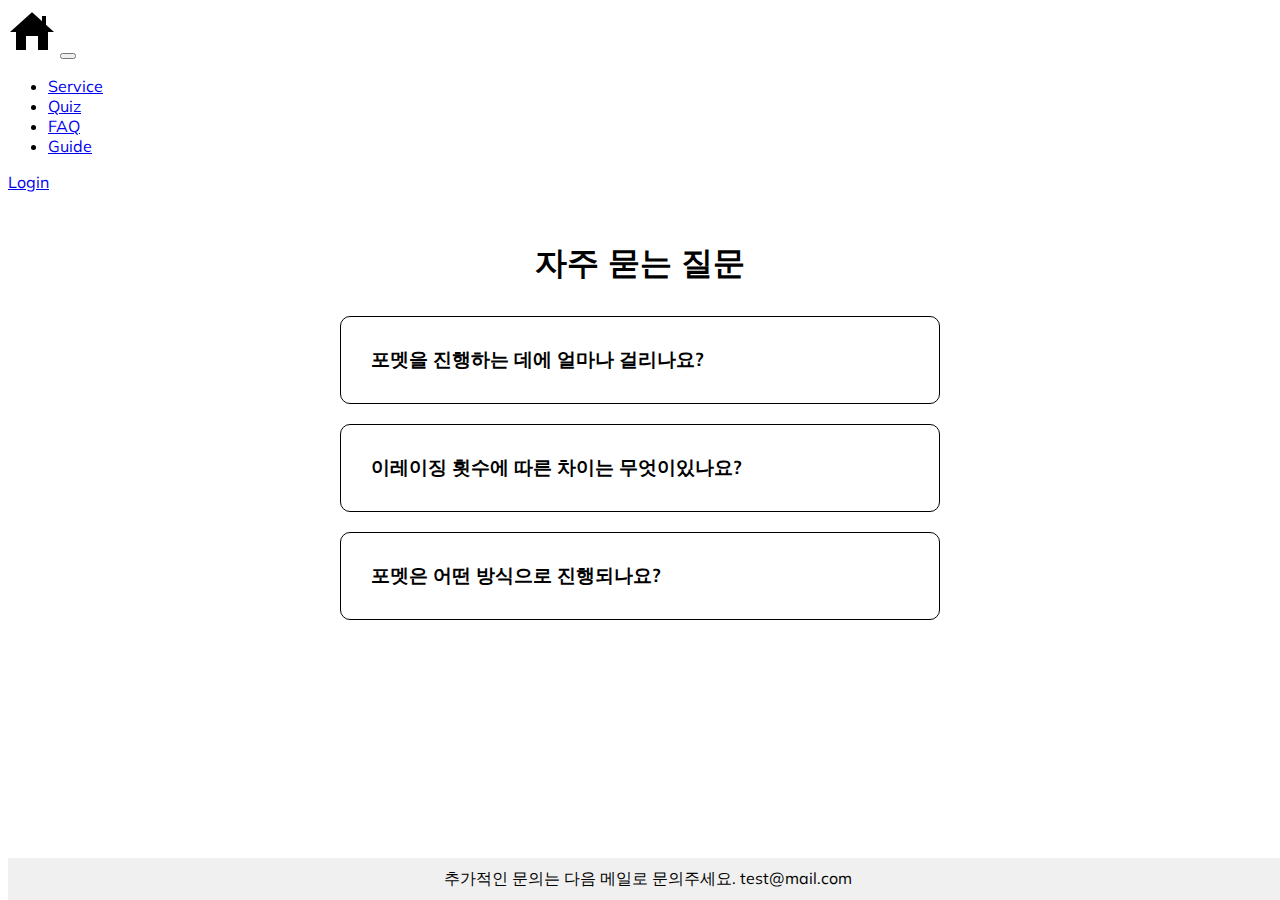
<file: FAQ/index.html>
<!DOCTYPE html>
<html lang="en">
  <head>
    <meta charset="UTF-8" />
    <meta http-equiv="X-UA-Compatible" content="IE=edge" />
    <meta name="viewport" content="width=device-width, initial-scale=1.0" />
    <title>FAQ</title>
    <!--부트스트랩 cdn-->
    <link
      href="https://cdn.jsdelivr.net/npm/bootstrap@5.2.3/dist/css/bootstrap.min.css"
      rel="stylesheet"
      integrity="sha384-rbsA2VBKQhggwzxH7pPCaAqO46MgnOM80zW1RWuH61DGLwZJEdK2Kadq2F9CUG65"
      crossorigin="anonymous"
    />
    <link
      rel="stylesheet"
      href="https://cdnjs.cloudflare.com/ajax/libs/font-awesome/5.14.0/css/all.min.css"
      integrity="sha512-1PKOgIY59xJ8Co8+NE6FZ+LOAZKjy+KY8iq0G4B3CyeY6wYHN3yt9PW0XpSriVlkMXe40PTKnXrLnZ9+fkDaog=="
      crossorigin="anonymous"
    />

    <link rel="stylesheet" href="style.css" />
  </head>

  <body>
    <nav
      class="navbar navbar-expand navbar-dark bg-dark"
      aria-label="Second navbar example"
    >
      <div class="container-fluid">
        <a class="navbar-brand" href="/index.html">
          <img src="\image/homebic.png"
        /></a>
        <button
          class="navbar-toggler"
          type="button"
          data-bs-toggle="collapse"
          data-bs-target="#navbarsExample02"
          aria-controls="navbarsExample02"
          aria-expanded="false"
          aria-label="Toggle navigation"
        >
          <span class="navbar-toggler-icon"></span>
        </button>

        <div class="collapse navbar-collapse" id="navbarsExample02">
          <ul class="navbar-nav me-auto">
            <li class="nav-item">
              <a class="nav-link active" aria-current="page" href="/degauss.html"
                >Service</a
              >
            </li>
            <li class="nav-item">
              <a class="nav-link active" aria-current="page" href="/quiz.html"
                >Quiz</a
              >
            </li>
            <li class="nav-item">
              <a
                class="nav-link active"
                aria-current="page"
                href="FAQ/index.html"
                >FAQ</a
              >
            </li>
            <li class="nav-item">
              <a class="nav-link active" aria-current="page" href="/guide.html"
                >Guide</a
              >
            </li>
          </ul>
          <a class="btn btn-primary" href="/log.html" role="button">Login</a>
        </div>
      </div>
    </nav>
    <h1>자주 묻는 질문</h1>
    <div class="faq-container">
      <div class="faq">
        <h3 class="faq-title">포멧을 진행하는 데에 얼마나 걸리나요?</h3>

        <p class="faq-text">일주일 내로 완료가됩니다.</p>

        <button class="faq-toggle">
          <i class="fas fa-chevron-down"></i>
          <i class="fas fa-times"></i>
        </button>
      </div>
      <div class="faq">
        <h3 class="faq-title">이레이징 횟수에 따른 차이는 무엇이있나요?</h3>

        <p class="faq-text">
          가장 간단한 한 번만 하는 경우에는 기존 데이터를 복구하기 어렵지만
          전문적인 데이터 복구 노력으로 복구될 수도 있습니다. 더 강력한 삭제
          방법으로는 여러 번 작업을 반복하는 것이 있습니다. 여러번 작업하는
          경우, 이전 데이터를 완전히 덮어쓰므로 거의 또는 완전히 복구할 수 없게
          됩니다.
        </p>

        <button class="faq-toggle">
          <i class="fas fa-chevron-down"></i>
          <i class="fas fa-times"></i>
        </button>
      </div>
      <div class="faq">
        <h3 class="faq-title">포멧은 어떤 방식으로 진행되나요?</h3>

        <p class="faq-text">
          이레이저 프로그램을 사용하여 덮어쓰는 방식으로 진행됩니다.
        </p>

        <button class="faq-toggle">
          <i class="fas fa-chevron-down"></i>
          <i class="fas fa-times"></i>
        </button>
      </div>
      <footer id="myFooter"></footer>
      <script src="script.js"></script>
    </div>
    <script src="script.js"></script>
    
    </div>
  </body>
</html>
</file>
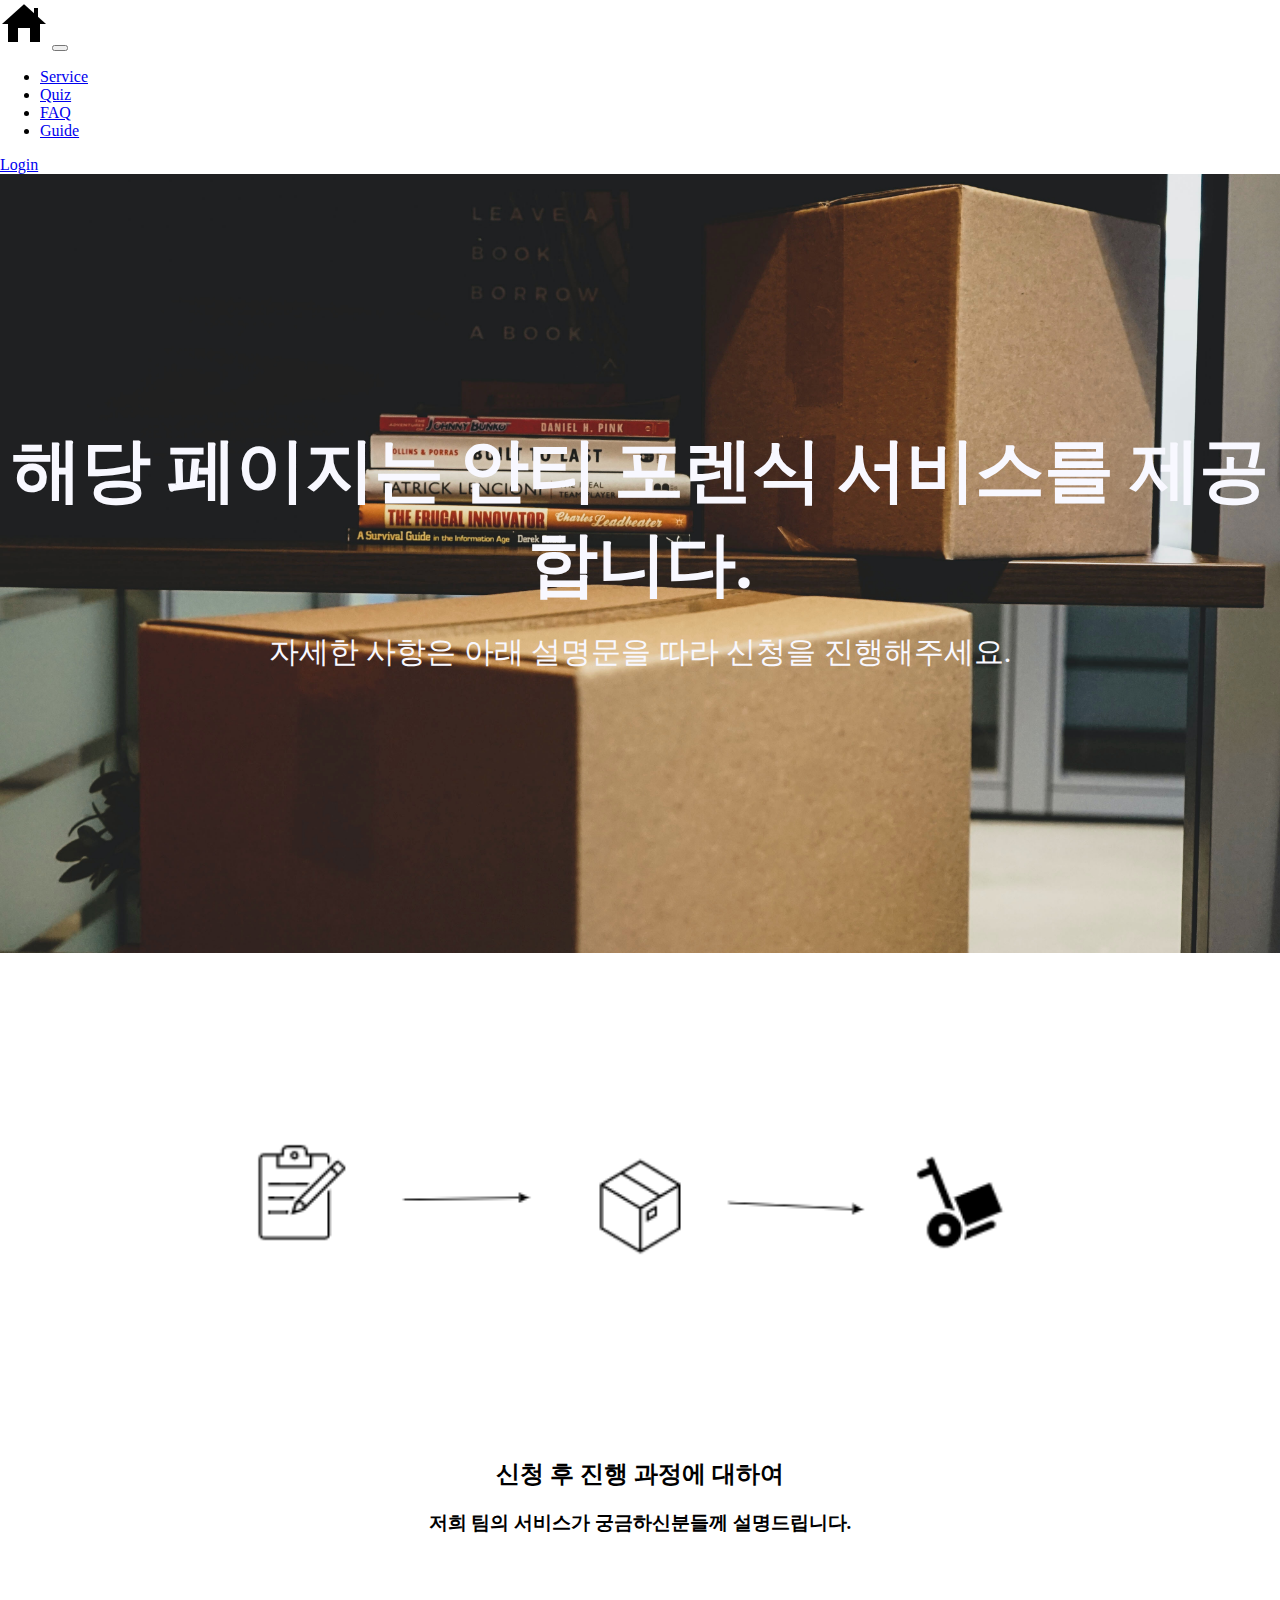
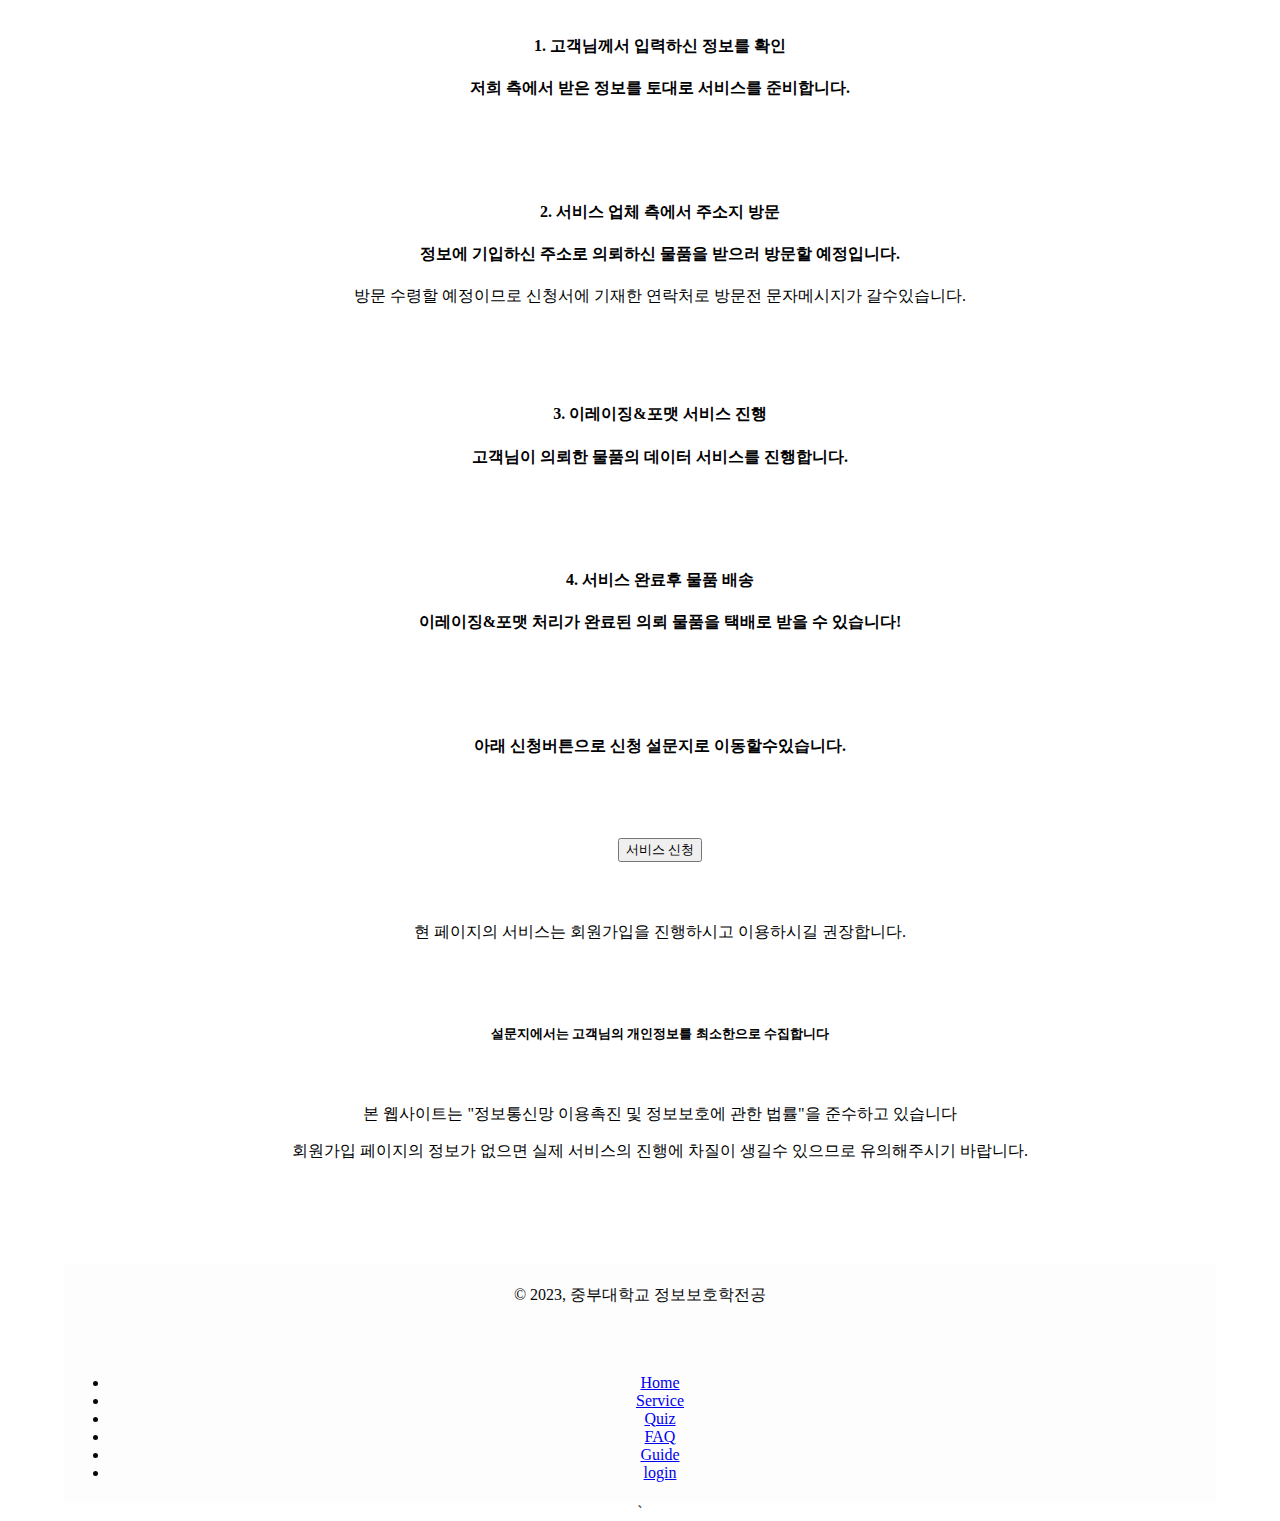
<file: degauss.html>
<!DOCTYPE html>
<html lang="en">
  <head>
    <meta charset="UTF-8" />
    <meta http-equiv="X-UA-Compatible" content="IE=edge" />
    <meta name="viewport" content="width=device-width, initial-scale=1.0" />
    <title>Degauss/erase</title>
    <!--부트스트랩 cdn-->
    <link href="https://cdn.jsdelivr.net/npm/bootstrap@5.2.3/dist/css/bootstrap.min.css" rel="stylesheet" integrity="sha384-rbsA2VBKQhggwzxH7pPCaAqO46MgnOM80zW1RWuH61DGLwZJEdK2Kadq2F9CUG65" crossorigin="anonymous">
    <!--css 스타일 추가-->
    <link rel="stylesheet" href="css/style.css">

  </head>

  <body>

    <main>
      <nav class="navbar navbar-expand navbar-dark bg-dark" aria-label="Second navbar example">
          <div class="container-fluid">
            <a class="navbar-brand" href="main.html">
              <img src="image/homebic.png"></a>
            <button class="navbar-toggler" type="button" data-bs-toggle="collapse" data-bs-target="#navbarsExample02" aria-controls="navbarsExample02" aria-expanded="false" aria-label="Toggle navigation">
              <span class="navbar-toggler-icon"></span>
            </button>
      
            <div class="collapse navbar-collapse" id="navbarsExample02">
              <ul class="navbar-nav me-auto">
  
                <li class="nav-item">
                  <a class="nav-link active" aria-current="page" href="degauss.html">Service</a>
                </li>
                <li class="nav-item">
                  <a class="nav-link active" aria-current="page" href="quiz.html">Quiz</a>
                </li>
                <li class="nav-item">
                  <a class="nav-link active" aria-current="page" href="FAQ/index.html">FAQ</a>
                </li>
                <li class="nav-item">
                  <a class="nav-link active" aria-current="page" href="guide.html">Guide</a>
                </li>
              </ul>
              <a class="btn btn-primary" href="log.html" role="button">Login</a>
            </div>
          </div>
        </nav>  
    
        <div id="container">
          <div id="indx_top">
            <strong>해당 페이지는 안티 포렌식 서비스를 제공합니다.</strong>
            <p>자세한 사항은 아래 설명문을 따라 신청을 진행해주세요.</p>
        </div>

        <div style="padding:30px;"></div>

    <body class="text-center">

    <div class="main">
      <div class="box">
        <img src="image/note.png" class="img-thumbnail" alt="...">
      </div>

      <div style="padding:30px;"></div>

      <section class="page-section" id="about">
        <div class="container">
            <div class="text-center">
                <h2 class="section-heading text-uppercase">신청 후 진행 과정에 대하여</h2>
                <h3 class="section-subheading text-muted">저희 팀의 서비스가 궁금하신분들께 설명드립니다.</h3>
            </div>

            <ul class="timeline">
                
                  <div style="padding:30px;"></div>
                    
                    <div class="timeline-panel">
                        <div class="timeline-heading">
                            <h4>1. 고객님께서 입력하신 정보를 확인 </h4>
                            <h4 class="subheading">저희 측에서 받은 정보를 토대로 서비스를 준비합니다.</h4>
                        </div>
                        
                        <div style="padding:30px;"></div>
                    
                    <div class="timeline-panel">
                        <div class="timeline-heading">
                            <h4>2. 서비스 업체 측에서 주소지 방문 </h4>
                            <h4 class="subheading">정보에 기입하신 주소로 의뢰하신 물품을 받으러 방문할 예정입니다. </h4>
                        </div>
                        <div class="timeline-body"><p class="text-muted">방문 수령할 예정이므로 신청서에 기재한 연락처로 방문전 문자메시지가 갈수있습니다.</p></div>
                    </div>
                
                    <div style="padding:30px;"></div>
                    
                    <div class="timeline-panel">
                        <div class="timeline-heading">
                            <h4>3. 이레이징&포맷 서비스 진행 </h4>
                            <h4 class="subheading">고객님이 의뢰한 물품의 데이터 서비스를 진행합니다.</h4>
                        </div>
                    </div>
                
                    <div style="padding:30px;"></div>
                    
                    <div class="timeline-panel">
                        <div class="timeline-heading">
                            <h4>4. 서비스 완료후 물품 배송 </h4>
                            <h4 class="subheading">이레이징&포맷 처리가 완료된 의뢰 물품을 택배로 받을 수 있습니다!</h4>
                        </div>
                    </div>
                
                    <div style="padding:30px;"></div>
                        
                        <h4>아래 신청버튼으로 신청 설문지로 이동할수있습니다.</h4>
                        <div style="padding:30px;"></div>

                          <button type="button" class="btn btn-success" onclick="window.location.href='https:/forms.gle/SCtnYWJBwH1NVrpz9'">서비스 신청</button>
                        
                    </div>

    <div style="padding:30px;"></div>

    <div class="card text-center" style="width: 100%">
      <div class="card-header">현 페이지의 서비스는 회원가입을 진행하시고 이용하시길 권장합니다.</div>
      <div style="padding:30px;"></div>
      <div class="card-body">
        <h5 class="card-title">설문지에서는 고객님의 개인정보를 최소한으로 수집합니다</h5>
        <div style="padding:11px;"></div>
        <p class="card-text">본 웹사이트는 "정보통신망 이용촉진 및 정보보호에 관한 법률"을 준수하고 있습니다</p>
        <p class="card-text">회원가입 페이지의 정보가 없으면 실제 서비스의 진행에 차질이 생길수 있으므로 유의해주시기 바랍니다.</p>
      </div>

    <div style="padding:30px;"> 

      </ul>
    </div>
  </section>

    <div class="container">
      <footer class="d-flex flex-wrap justify-content-between align-items-center py-3 my-4 border-top">
        <p class="col-md-4 mb-0 text-muted">&copy; 2023, 중부대학교 정보보호학전공</p>
    
        <a href="/" class="col-md-4 d-flex align-items-center justify-content-center mb-3 mb-md-0 me-md-auto link-dark text-decoration-none">
          <svg class="bi me-2" width="40" height="32"><use xlink:href="#bootstrap"/></svg>
        </a>
    
        <ul class="nav col-md-4 justify-content-end">
          <li class="nav-item"><a href="main.html" class="nav-link px-2 text-muted">Home</a></li>
            <li class="nav-item"><a href="degauss.html" class="nav-link px-2 text-muted">Service</a></li>
            <li class="nav-item"><a href="quiz.html" class="nav-link px-2 text-muted">Quiz</a></li>
            <li class="nav-item"><a href="test2.html" class="nav-link px-2 text-muted">FAQ</a></li>
            <li class="nav-item"><a href="test3.html" class="nav-link px-2 text-muted">Guide</a></li>
            <li class="nav-item"><a href="log.html" class="nav-link px-2 text-muted">login</a></li>
        </ul>
      </footer>
    </div>

  </body>
</html>`
</file>
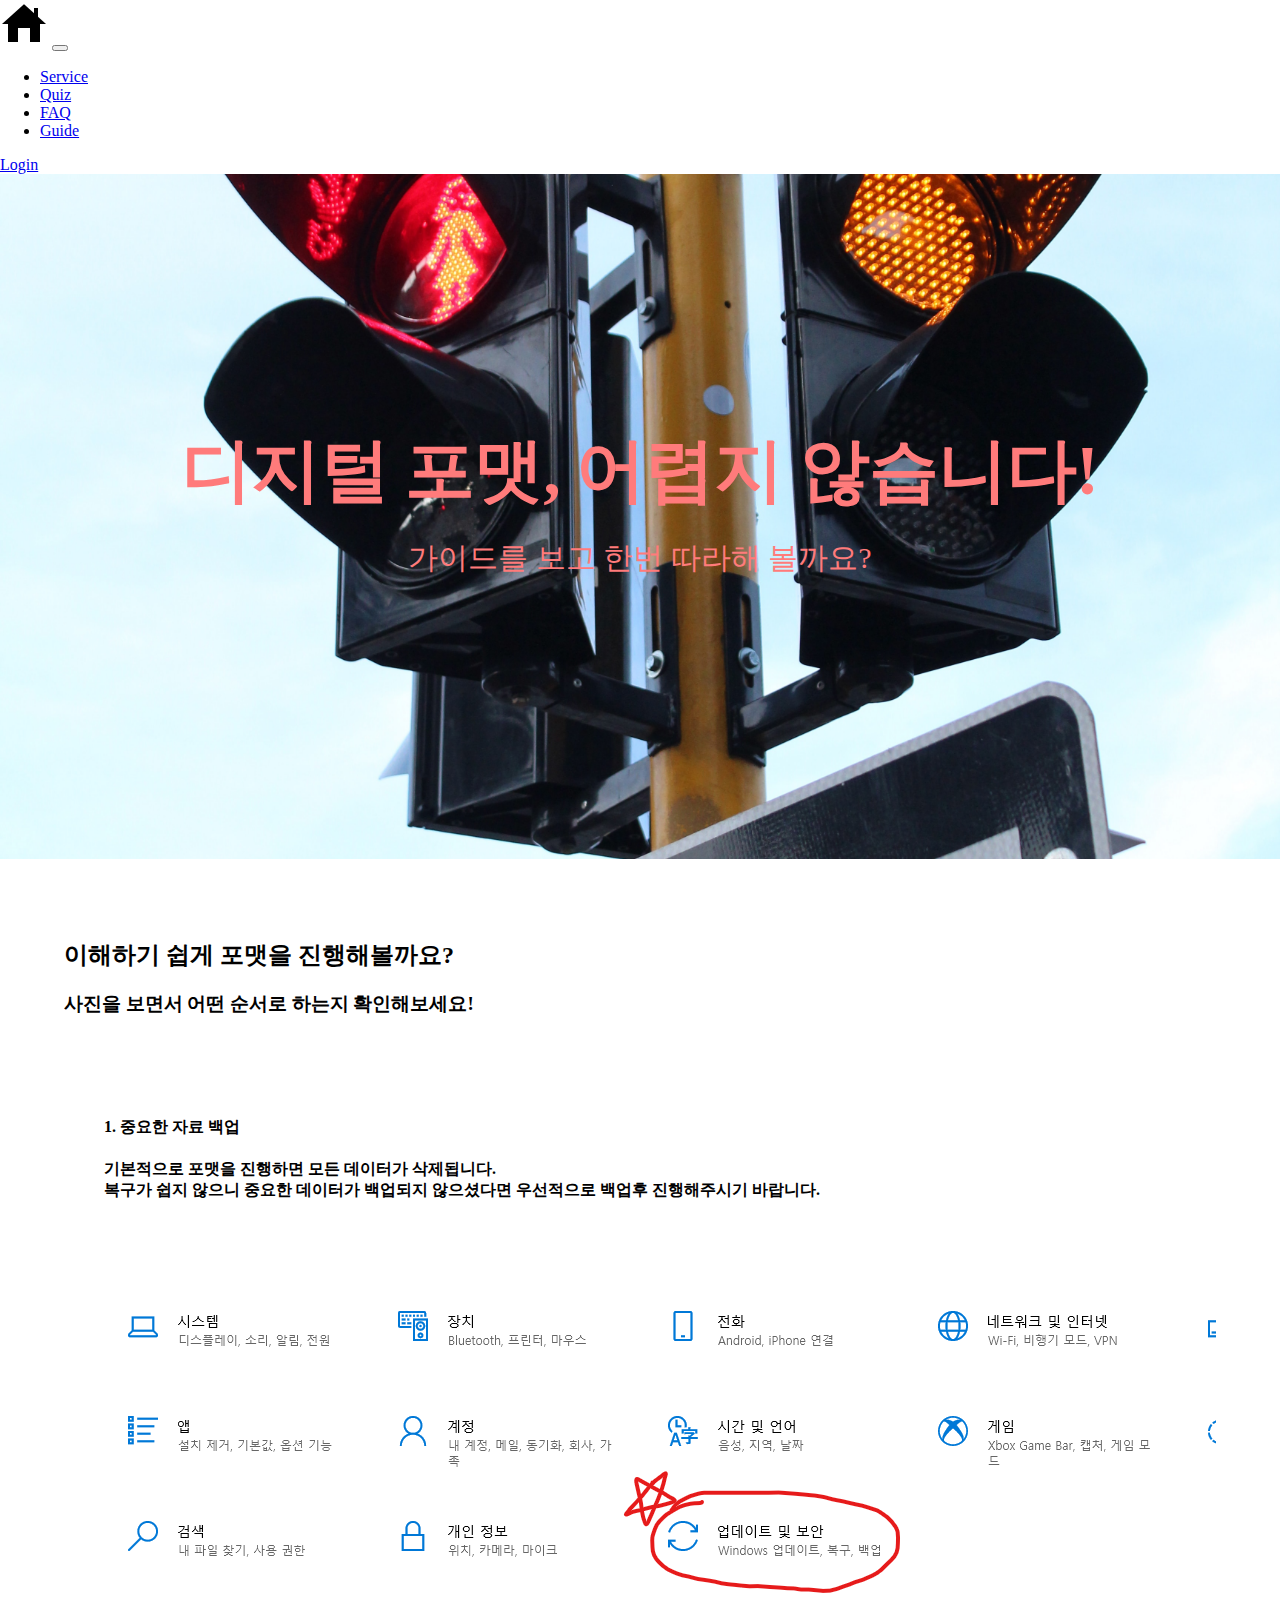
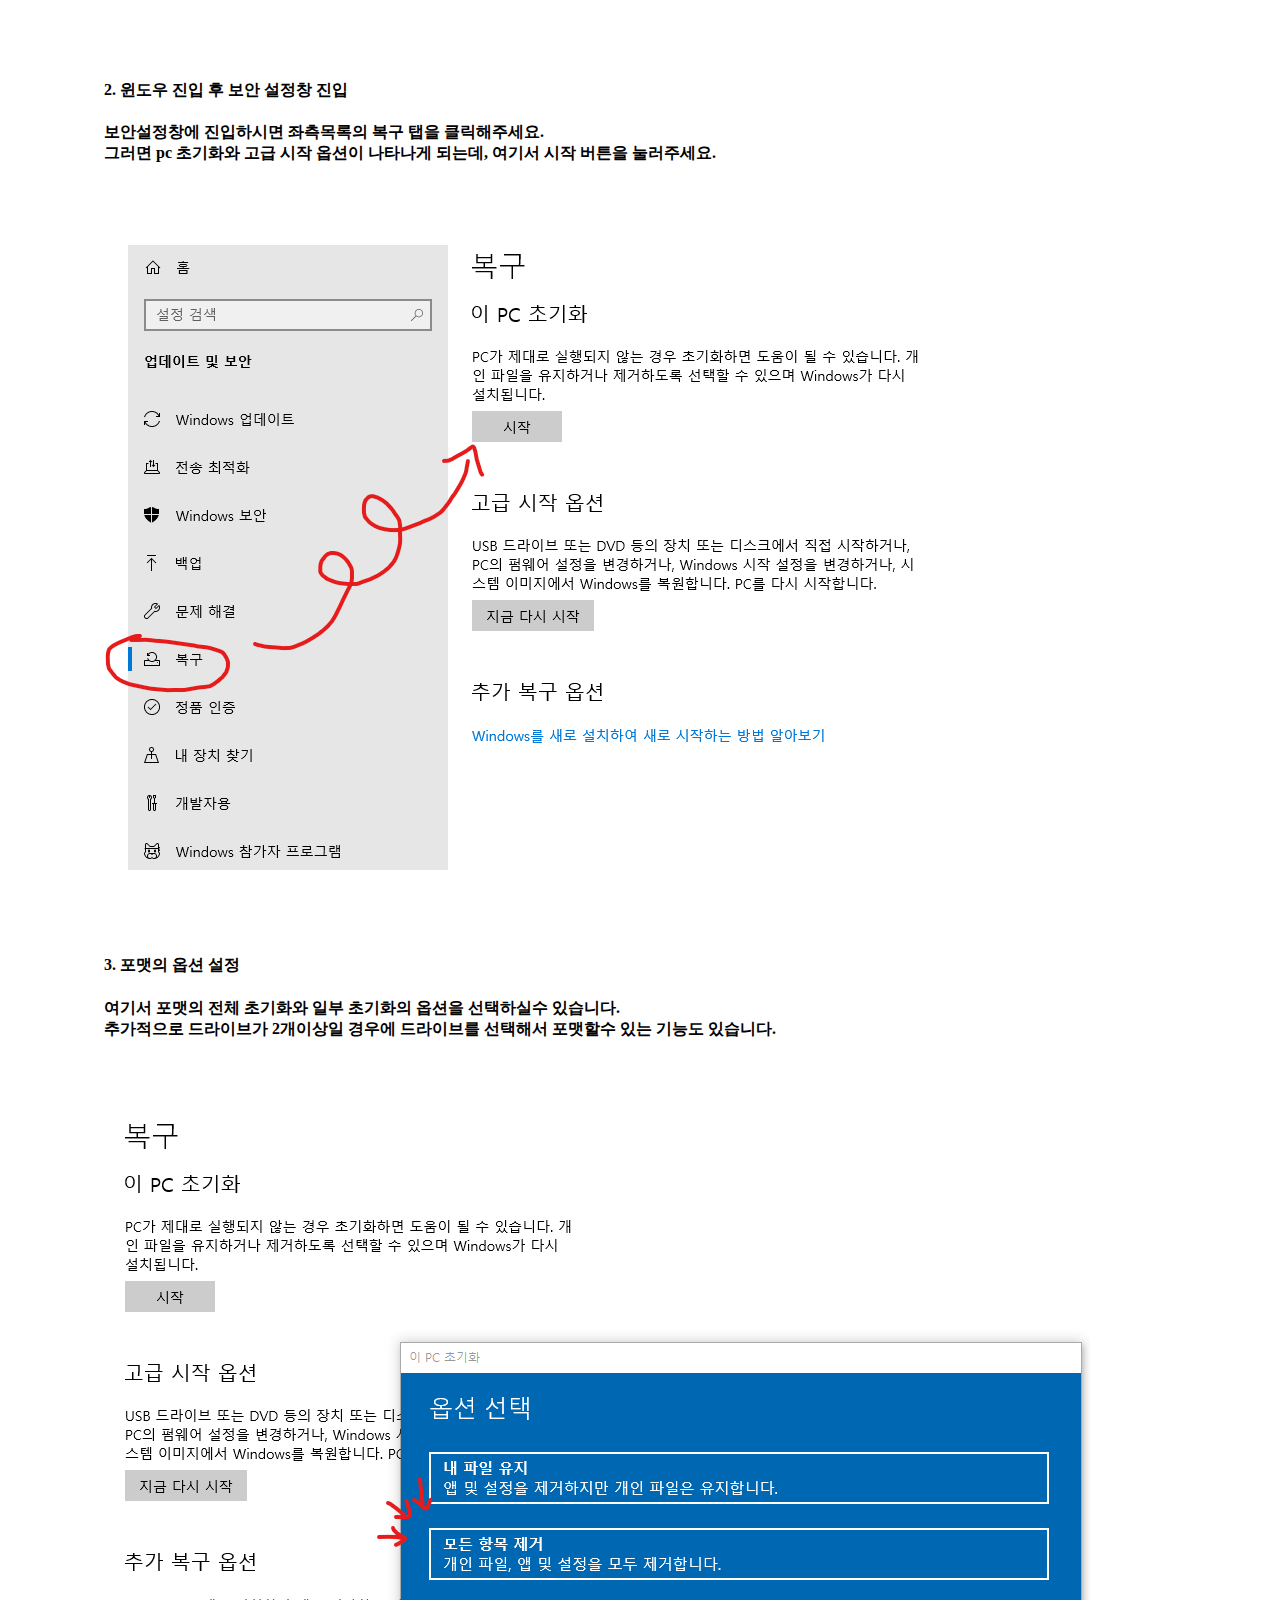
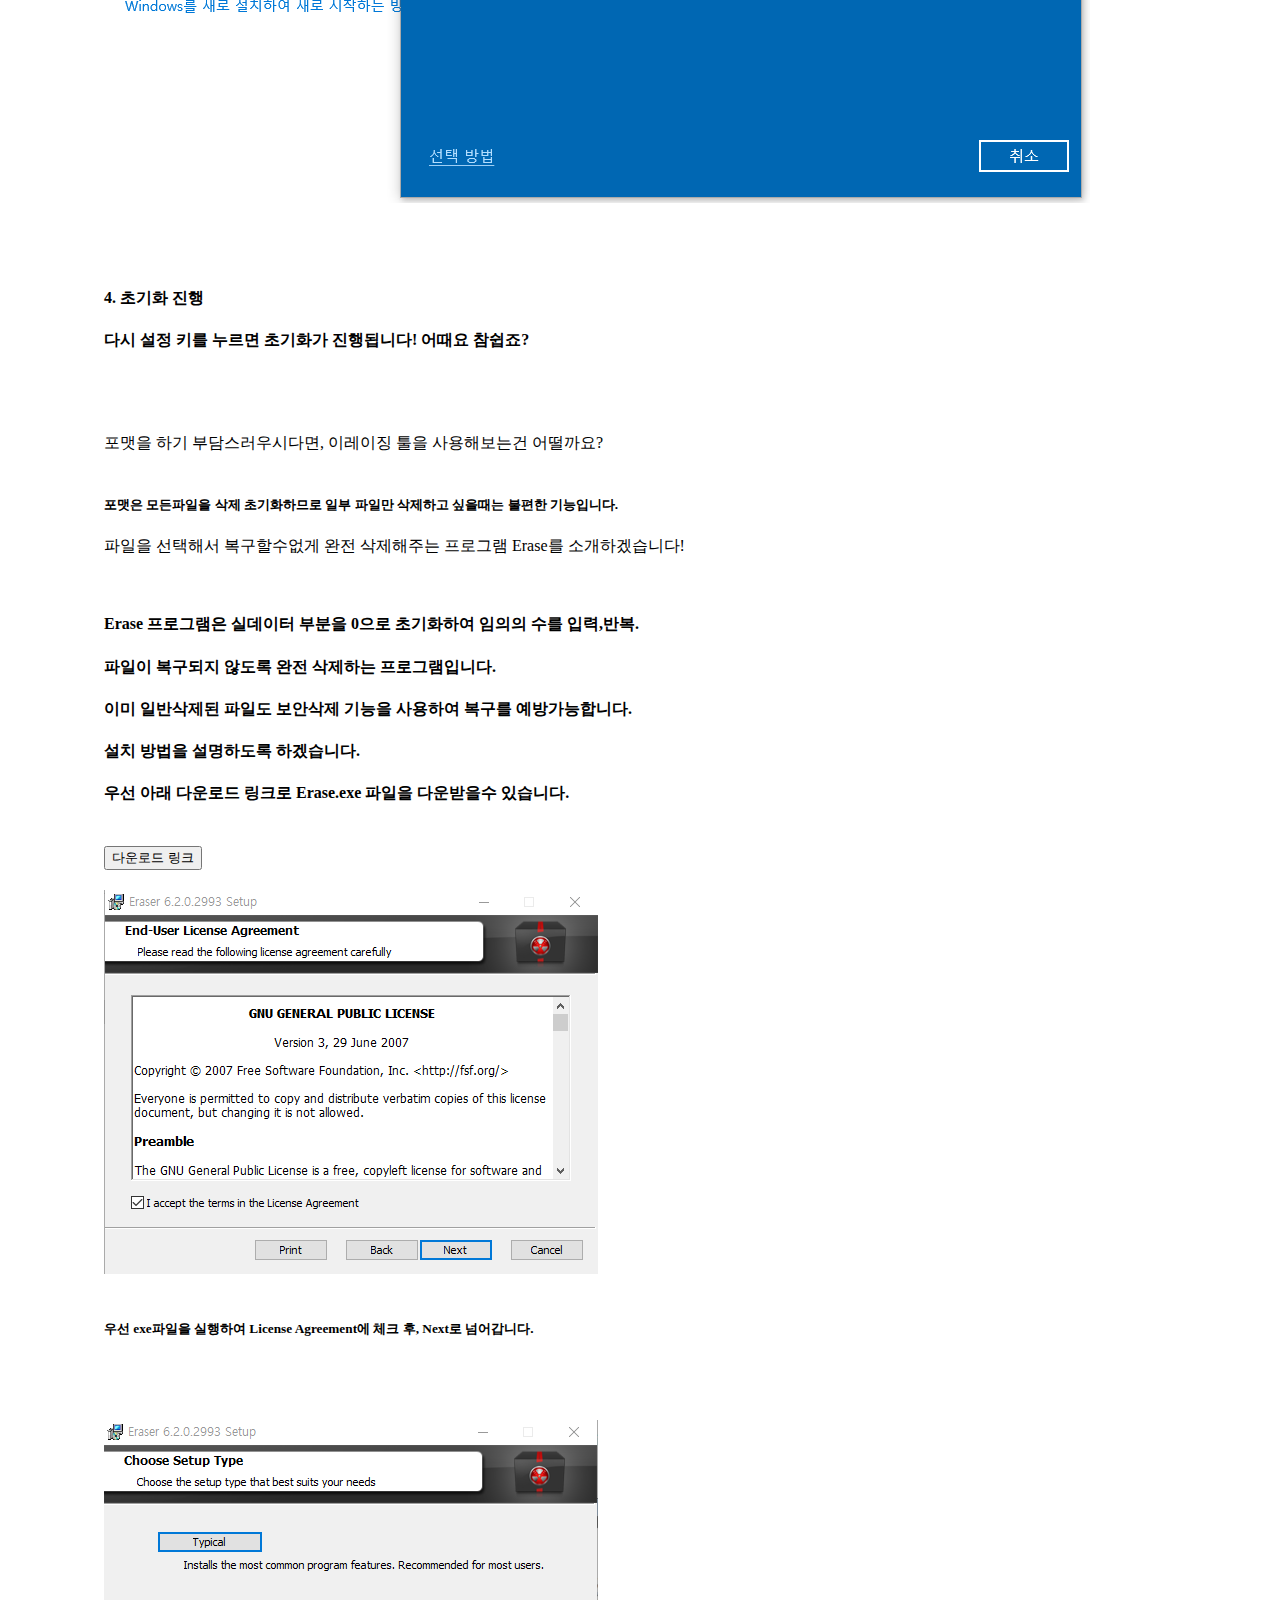
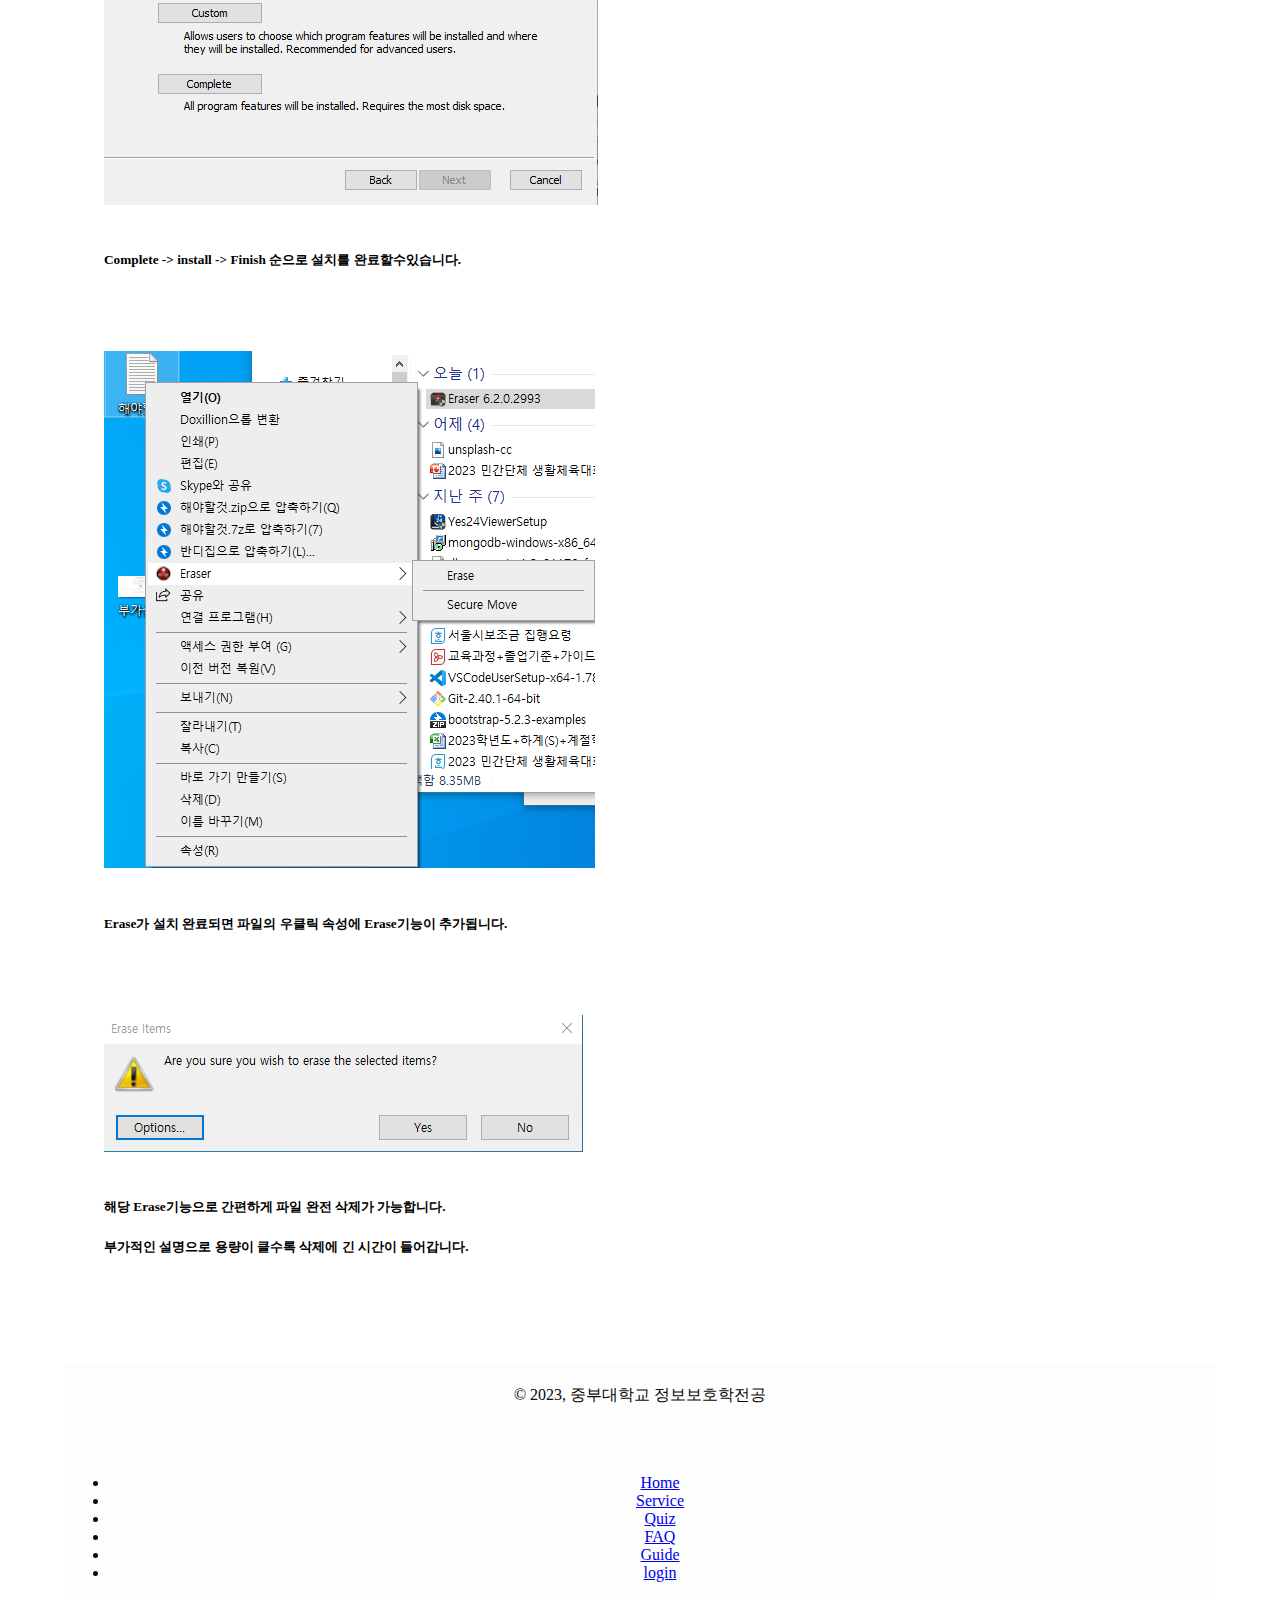
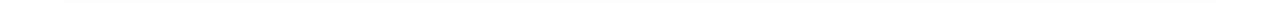
<file: guide.html>
<!DOCTYPE html>
<html lang="en">
<head>
    <meta charset="UTF-8">
    <meta http-equiv="X-UA-Compatible" content="IE=edge">
    <meta name="viewport" content="width=device-width, initial-scale=1.0">
    <title>Document</title>
    <!--부트스트랩 cdn-->
    <link href="https://cdn.jsdelivr.net/npm/bootstrap@5.2.3/dist/css/bootstrap.min.css" rel="stylesheet" integrity="sha384-rbsA2VBKQhggwzxH7pPCaAqO46MgnOM80zW1RWuH61DGLwZJEdK2Kadq2F9CUG65" crossorigin="anonymous">
    <!--css 스타일 추가-->
    <link rel="stylesheet" href="css/style.css">
</head>
<body>
    
    <main>
        <nav class="navbar navbar-expand navbar-dark bg-dark" aria-label="Second navbar example">
            <div class="container-fluid">
              <a class="navbar-brand" href="main.html">
                <img src="image/homebic.png"></a>
              <button class="navbar-toggler" type="button" data-bs-toggle="collapse" data-bs-target="#navbarsExample02" aria-controls="navbarsExample02" aria-expanded="false" aria-label="Toggle navigation">
                <span class="navbar-toggler-icon"></span>
              </button>
        
              <div class="collapse navbar-collapse" id="navbarsExample02">
                <ul class="navbar-nav me-auto">
    
                  <li class="nav-item">
                    <a class="nav-link active" aria-current="page" href="degauss.html">Service</a>
                  </li>
                  <li class="nav-item">
                    <a class="nav-link active" aria-current="page" href="quiz.html">Quiz</a>
                  </li>
                  <li class="nav-item">
                    <a class="nav-link active" aria-current="page" href="FAQ/index.html">FAQ</a>
                  </li>
                  <li class="nav-item">
                    <a class="nav-link active" aria-current="page" href="guide.html">Guide</a>
                  </li>
                </ul>
                <a class="btn btn-primary" href="log.html" role="button">Login</a>
              </div>
            </div>
          </nav>  

          <div id="container">
            <div id="idex_top">
              <strong>디지털 포맷, 어렵지 않습니다!</strong>
              <p>가이드를 보고 한번 따라해 볼까요?</p>
          </div>

          <div style="padding:30px;"></div>

          <section class="page-section" id="about">
            <div class="container">
                <div class="text-center">
                    <h2 class="section-heading text-uppercase">이해하기 쉽게 포맷을 진행해볼까요?</h2>
                    <h3 class="section-subheading text-muted">사진을 보면서 어떤 순서로 하는지 확인해보세요!</h3>
                </div>
    
                <ul class="timeline">
                    
                      <div style="padding:30px;"></div>
                        
                        <div class="timeline-panel">
                            <div class="timeline-heading">
                                <h4>1. 중요한 자료 백업 </h4>
                                <h4 class="subheading">기본적으로 포맷을 진행하면 모든 데이터가 삭제됩니다. </br>
                                  복구가 쉽지 않으니 중요한 데이터가 백업되지 않으셨다면 우선적으로 백업후 진행해주시기 바랍니다.</h4>
                            </div>
                            
                            <div style="padding:30px;"></div>

                            <img src="image/fomat.png"  alt="...">

                            <div style="padding:30px;"></div>
                        
                        <div class="timeline-panel">
                            <div class="timeline-heading">
                                <h4>2. 윈도우 진입 후 보안 설정창 진입 </h4>
                                <h4 class="subheading">보안설정창에 진입하시면 좌측목록의 복구 탭을 클릭해주세요. </br> 
                                그러면 pc 초기화와 고급 시작 옵션이 나타나게 되는데, 여기서 시작 버튼을 눌러주세요.</h4>
                            </div>
                        </div>
                        
                        <div style="padding:30px;"></div>

                        <img src="image/fomat2.png"  alt="...">

                        <div style="padding:30px;"></div>
                        
                        <div class="timeline-panel">
                            <div class="timeline-heading">
                                <h4>3. 포맷의 옵션 설정 </h4>
                                <h4 class="subheading">여기서 포맷의 전체 초기화와 일부 초기화의 옵션을 선택하실수 있습니다.</br>
                                추가적으로 드라이브가 2개이상일 경우에 드라이브를 선택해서 포맷할수 있는 기능도 있습니다.</h4>
                            </div>
                        </div>
                        
                        <div style="padding:30px;"></div>


                        <img src="image/fomat3.png"  alt="...">

                        <div style="padding:30px;"></div>
                        
                        <div class="timeline-panel">
                            <div class="timeline-heading">
                                <h4>4. 초기화 진행 </h4>
                                <h4 class="subheading">다시 설정 키를 누르면 초기화가 진행됩니다! 어때요 참쉽죠?</h4>
                            </div>
                        </div>
                    
                        <div style="padding:30px;"></div>

                        <div class="card text-center" style="width: 100%">
                          <div class="card-header">포맷을 하기 부담스러우시다면, 이레이징 툴을 사용해보는건 어떨까요?</div>
                          <div style="padding:10px;"></div>
                          <div class="card-body">
                            <h5 class="card-title">포맷은 모든파일을 삭제 초기화하므로 일부 파일만 삭제하고 싶을때는 불편한 기능입니다.</h5>
                            <p class="card-text">파일을 선택해서 복구할수없게 완전 삭제해주는 프로그램 Erase를 소개하겠습니다!</p>
                          </div>

                        <div style="padding:10px;"></div>

                        <div>
                              <h4>Erase 프로그램은 실데이터 부분을 0으로 초기화하여 임의의 수를 입력,반복.</h4>
                              <h4>파일이 복구되지 않도록 완전 삭제하는 프로그램입니다.</h4>
                              <h4>이미 일반삭제된 파일도 보안삭제 기능을 사용하여 복구를 예방가능합니다.</h4>
                              <h4>설치 방법을 설명하도록 하겠습니다.</h4>
                              <h4>우선 아래 다운로드 링크로 Erase.exe 파일을 다운받을수 있습니다.</h4>
                      </div>
                      <div style="padding:10px;"></div>
                      <div>
                      <button type="button" class="btn btn-success" onclick="window.location.href='https:/sourceforge.net/projects/eraser/files/Eraser%206/6.2/Eraser%206.2.0.2993.exe/download'">다운로드 링크</button>
                        </div>
                        <div style="padding:10px;"></div>
                        
                        <div>
                          <img src="image/erase1.png" alt="...">
                          <div style="padding:10px;"></div>
                          <h5>우선 exe파일을 실행하여 License Agreement에 체크 후, Next로 넘어갑니다.</h5>
                        </div>
                        <div style="padding:30px;"></div>
                        <div>
                          <img src="image/erase2.png" alt="...">
                          <div style="padding:10px;"></div>
                          <h5>Complete -> install -> Finish 순으로 설치를 완료할수있습니다. </h5>
                        </div>
                        <div style="padding:30px;"></div>
                        <div>
                          <img src="image/erase3.png" alt="...">
                          <div style="padding:10px;"></div>
                          <h5>Erase가 설치 완료되면 파일의 우클릭 속성에 Erase기능이 추가됩니다.</h5>
                        </div>
                        <div style="padding:30px;"></div>
                        <div>
                          <img src="image/earse4.png" alt="...">
                          <div style="padding:10px;"></div>
                          <h5>해당 Erase기능으로 간편하게 파일 완전 삭제가 가능합니다.</h5>
                          <h5>부가적인 설명으로 용량이 클수록 삭제에 긴 시간이 들어갑니다.</h5>
                        </div>
                        <div style="padding:30px;"></div>
                    </ul>
                </div>
            </section>

          <div class="container">
            <footer class="d-flex flex-wrap justify-content-between align-items-center py-3 my-4 border-top">
              <p class="col-md-4 mb-0 text-muted">&copy; 2023, 중부대학교 정보보호학전공</p>
          
              <a href="/" class="col-md-4 d-flex align-items-center justify-content-center mb-3 mb-md-0 me-md-auto link-dark text-decoration-none">
                <svg class="bi me-2" width="40" height="32"><use xlink:href="#bootstrap"/></svg>
              </a>
          
              <ul class="nav col-md-4 justify-content-end">
                <li class="nav-item"><a href="main.html" class="nav-link px-2 text-muted">Home</a></li>
                <li class="nav-item"><a href="degauss.html" class="nav-link px-2 text-muted">Service</a></li>
                <li class="nav-item"><a href="quiz.html" class="nav-link px-2 text-muted">Quiz</a></li>
                <li class="nav-item"><a href="FAQ/index.html" class="nav-link px-2 text-muted">FAQ</a></li>
                <li class="nav-item"><a href="guide.html" class="nav-link px-2 text-muted">Guide</a></li>
                <li class="nav-item"><a href="log.html" class="nav-link px-2 text-muted">login</a></li>
              </ul>
            </footer>
          </div>

</body>
</html>
</file>
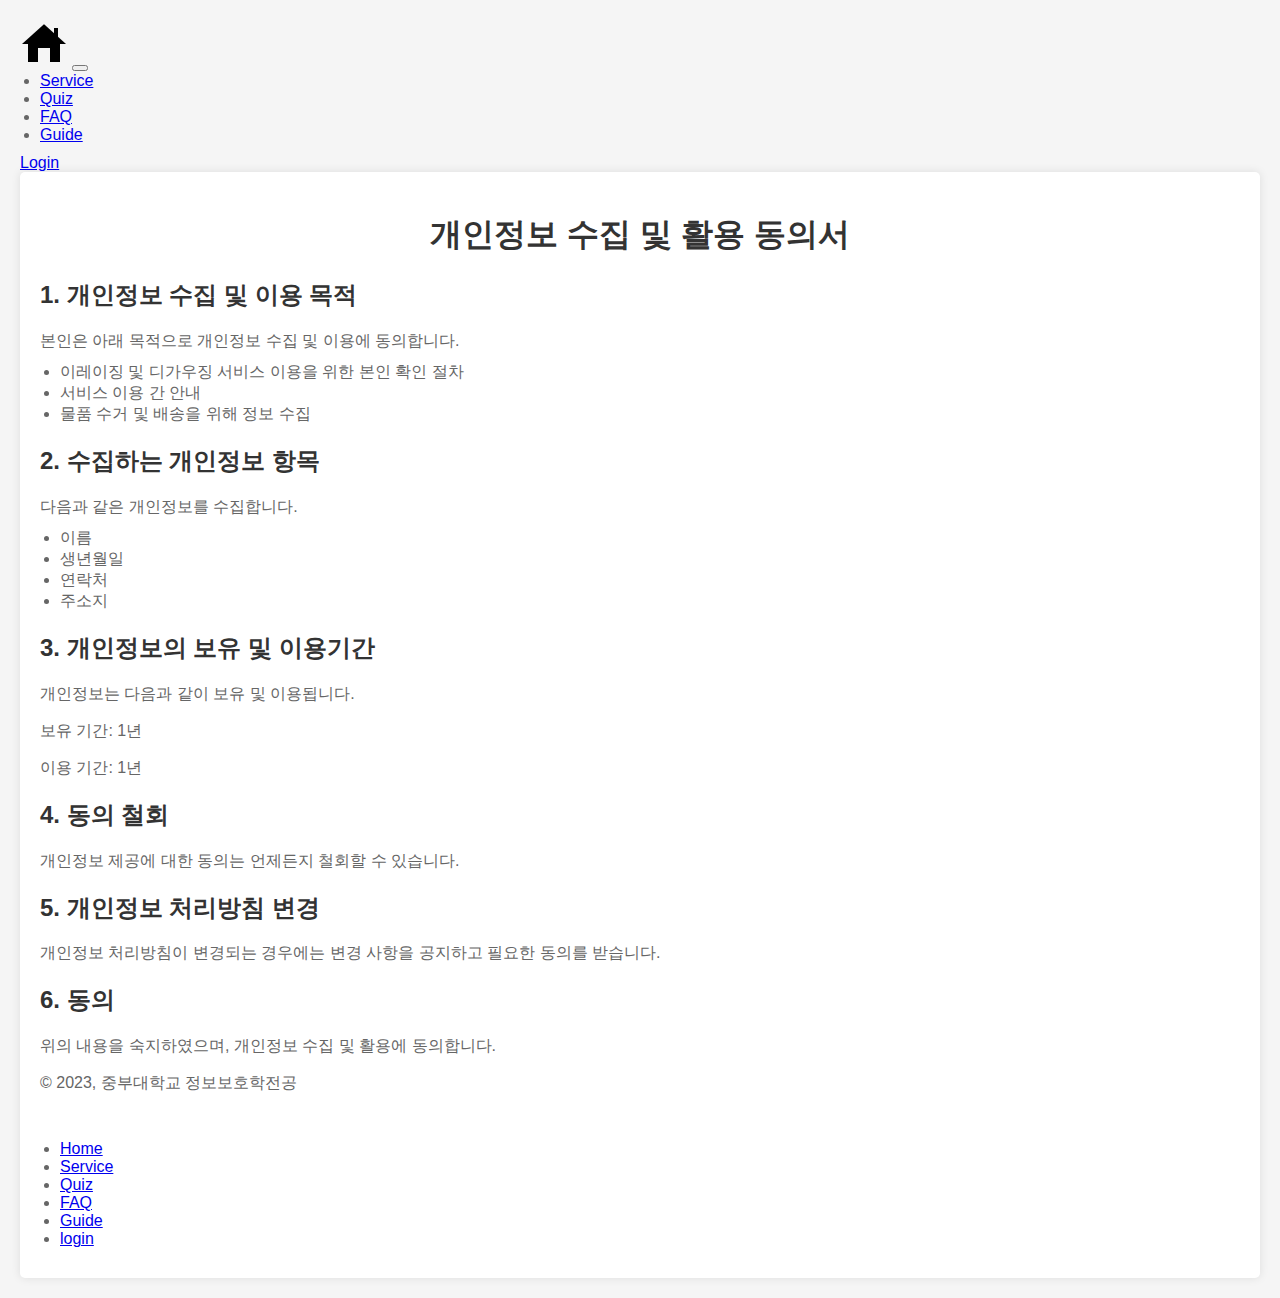
<file: ok.html>
<!DOCTYPE html>
<html lang="en">
<head>
    <meta charset="UTF-8">
    <meta http-equiv="X-UA-Compatible" content="IE=edge">
    <meta name="viewport" content="width=device-width, initial-scale=1.0">
    <title>Document</title>
    <!--부트스트랩 cdn-->
    <link href="https://cdn.jsdelivr.net/npm/bootstrap@5.2.3/dist/css/bootstrap.min.css" rel="stylesheet" integrity="sha384-rbsA2VBKQhggwzxH7pPCaAqO46MgnOM80zW1RWuH61DGLwZJEdK2Kadq2F9CUG65" crossorigin="anonymous">
    <!--css 스타일 추가-->
    <link rel="stylesheet" href="css/ok.css">
</head>
<body>
    
  <main>
    <nav class="navbar navbar-expand navbar-dark bg-dark" aria-label="Second navbar example">
        <div class="container-fluid">
          <a class="navbar-brand" href="index.html">
            <img src="image/homebic.png"></a>
          <button class="navbar-toggler" type="button" data-bs-toggle="collapse" data-bs-target="#navbarsExample02" aria-controls="navbarsExample02" aria-expanded="false" aria-label="Toggle navigation">
            <span class="navbar-toggler-icon"></span>
          </button>
    
          <div class="collapse navbar-collapse" id="navbarsExample02">
            <ul class="navbar-nav me-auto">

                    <li class="nav-item">
                <a class="nav-link active" aria-current="page" href="degauss.html">Service</a>
              </li>
              <li class="nav-item">
                <a class="nav-link active" aria-current="page" href="quiz.html">Quiz</a>
              </li>
              <li class="nav-item">
                <a class="nav-link active" aria-current="page" href="FAQ/index.html">FAQ</a>
              </li>
              <li class="nav-item">
                <a class="nav-link active" aria-current="page" href="guide.html">Guide</a>
              </li>
            </ul>
            <a class="btn btn-primary" href="log.html" role="button">Login</a>
          </div>
        </div>
      </nav>  
      <body>
        
        <form action="동의 처리를 위한 서버 URL" method="POST">
            <div id="content">
              <h1>개인정보 수집 및 활용 동의서</h1>
                <h2>1. 개인정보 수집 및 이용 목적</h2>
                <p>본인은 아래 목적으로 개인정보 수집 및 이용에 동의합니다.</p>
                <ul>
                    <li>이레이징 및 디가우징 서비스 이용을 위한 본인 확인 절차</li>
                    <li>서비스 이용 간 안내</li>
                    <li>물품 수거 및 배송을 위해 정보 수집</li>
                </ul>
                
                <h2>2. 수집하는 개인정보 항목</h2>
                <p>다음과 같은 개인정보를 수집합니다.</p>
                <ul>
                    <li>이름</li>
                    <li>생년월일</li>
                    <li>연락처</li>
                    <li>주소지</li>
                </ul>
                
                <h2>3. 개인정보의 보유 및 이용기간</h2>
                <p>개인정보는 다음과 같이 보유 및 이용됩니다.</p>
                <p>보유 기간: 1년</p>
                <p>이용 기간: 1년</p>
                
                <h2>4. 동의 철회</h2>
                <p>개인정보 제공에 대한 동의는 언제든지 철회할 수 있습니다.</p>
                
                <h2>5. 개인정보 처리방침 변경</h2>
                <p>개인정보 처리방침이 변경되는 경우에는 변경 사항을 공지하고 필요한 동의를 받습니다.</p>
                
                <h2>6. 동의</h2>
                <p>위의 내용을 숙지하였으며, 개인정보 수집 및 활용에 동의합니다.</p>

          <div class="container">
            <footer class="d-flex flex-wrap justify-content-between align-items-center py-3 my-4 border-top">
              <p class="col-md-4 mb-0 text-muted">&copy; 2023, 중부대학교 정보보호학전공</p>
          
              <a href="/" class="col-md-4 d-flex align-items-center justify-content-center mb-3 mb-md-0 me-md-auto link-dark text-decoration-none">
                <svg class="bi me-2" width="40" height="32"><use xlink:href="#bootstrap"/></svg>
              </a>
          
              <ul class="nav col-md-4 justify-content-end">
                <li class="nav-item"><a href="index.html" class="nav-link px-2 text-muted">Home</a></li>
            <li class="nav-item"><a href="degauss.html" class="nav-link px-2 text-muted">Service</a></li>
            <li class="nav-item"><a href="quiz.html" class="nav-link px-2 text-muted">Quiz</a></li>
            <li class="nav-item"><a href="FAQ/index.html" class="nav-link px-2 text-muted">FAQ</a></li>
            <li class="nav-item"><a href="guide.html" class="nav-link px-2 text-muted">Guide</a></li>
            <li class="nav-item"><a href="log.html" class="nav-link px-2 text-muted">login</a></li>
              </ul>
            </footer>
          </div>



          
</body>
</html>
</file>
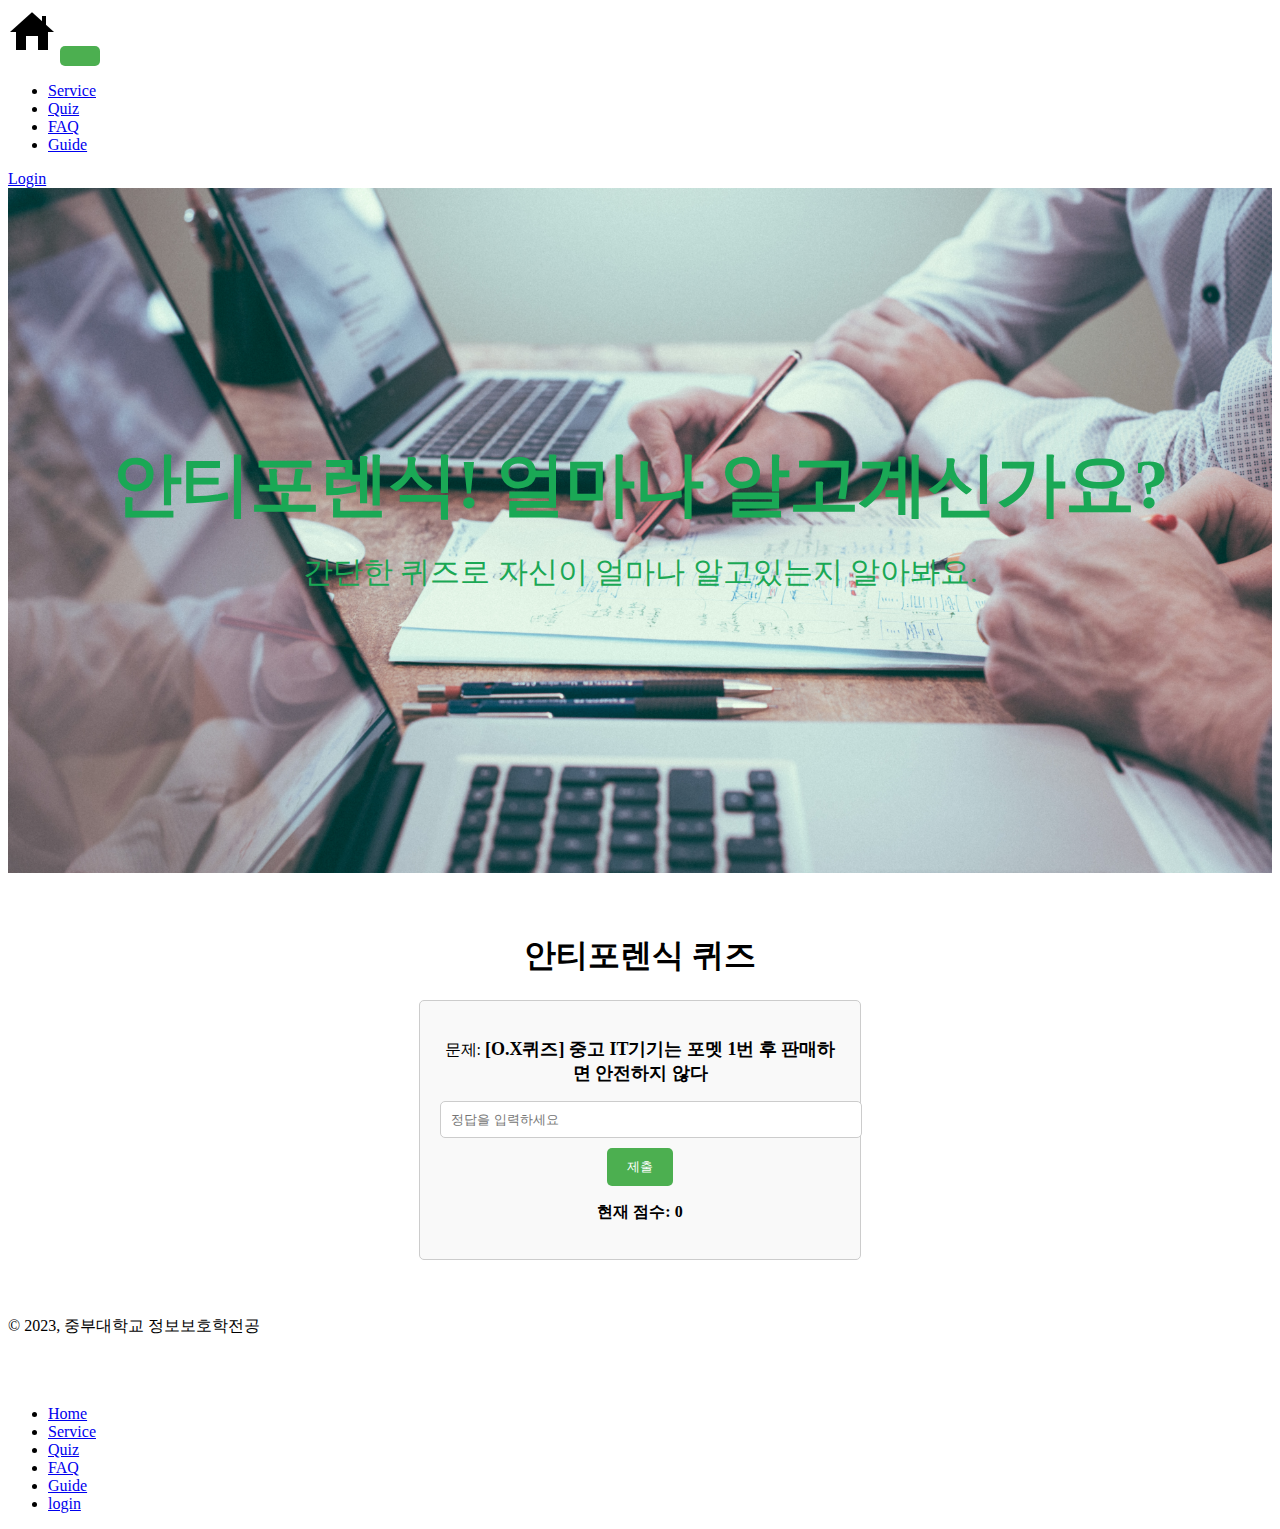
<file: quiz.html>
<!DOCTYPE html>
<html lang="en">
<head>
    <meta charset="UTF-8">
    <meta http-equiv="X-UA-Compatible" content="IE=edge">
    <meta name="viewport" content="width=device-width, initial-scale=1.0">
    <title>Document</title>
    <!--부트스트랩 cdn-->
    <link href="https://cdn.jsdelivr.net/npm/bootstrap@5.2.3/dist/css/bootstrap.min.css" rel="stylesheet" integrity="sha384-rbsA2VBKQhggwzxH7pPCaAqO46MgnOM80zW1RWuH61DGLwZJEdK2Kadq2F9CUG65" crossorigin="anonymous">
    <!--css 스타일 추가-->
    <link rel="stylesheet" href="css/quiz.css">
        <!--java script 추가-->
        <script src="quiz.js"></script>
</head>
<body>
    
  <main>
    <nav class="navbar navbar-expand navbar-dark bg-dark" aria-label="Second navbar example">
        <div class="container-fluid">
          <a class="navbar-brand" href="index.html">
            <img src="image/homebic.png"></a>
          <button class="navbar-toggler" type="button" data-bs-toggle="collapse" data-bs-target="#navbarsExample02" aria-controls="navbarsExample02" aria-expanded="false" aria-label="Toggle navigation">
            <span class="navbar-toggler-icon"></span>
          </button>
    
          <div class="collapse navbar-collapse" id="navbarsExample02">
            <ul class="navbar-nav me-auto">

              <li class="nav-item">
                <a class="nav-link active" aria-current="page" href="degauss.html">Service</a>
              </li>
              <li class="nav-item">
                <a class="nav-link active" aria-current="page" href="quiz.html">Quiz</a>
              </li>
              <li class="nav-item">
                <a class="nav-link active" aria-current="page" href="FAQ/index.html">FAQ</a>
              </li>
              <li class="nav-item">
                <a class="nav-link active" aria-current="page" href="guide.html">Guide</a>
              </li>
            </ul>
            <a class="btn btn-primary" href="log.html" role="button">Login</a>
          </div>
        </div>
      </nav>  
    
      <div id="container">
        <div id="index_qiz">
          <strong>안티포렌식! 얼마나 알고계신가요?</strong>
          <p>간단한 퀴즈로 자신이 얼마나 알고있는지 알아봐요.</p>
      </div>

          <script src="https://code.jquery.com/jquery-1.11.3.js"></script>
          
          <div style="padding:20px;"></div>

          <h1>안티포렌식 퀴즈</h1>

          <div id="quizContainer">
            <p id="question">문제: <strong id="quizQuestion"></strong></p>
            <input type="text" id="userAnswer" placeholder="정답을 입력하세요">
            <button onclick="checkAnswer()">제출</button>
            <p id="result"></p>
            <p id="score"></p>
          </div>
        
          <div style="padding:10px;"></div>

          <div id="finalScoreContainer" style="display: none;">
            <h2>퀴즈 완료</h2>
            <p id="finalScore"></p>
            <p id="wrongAnswers"></p>
          </div>

          <div class="container">
            <footer class="d-flex flex-wrap justify-content-between align-items-center py-3 my-4 border-top">
              <p class="col-md-4 mb-0 text-muted">&copy; 2023, 중부대학교 정보보호학전공</p>
          
              <a href="/" class="col-md-4 d-flex align-items-center justify-content-center mb-3 mb-md-0 me-md-auto link-dark text-decoration-none">
                <svg class="bi me-2" width="40" height="32"><use xlink:href="#bootstrap"/></svg>
              </a>
          
              <ul class="nav col-md-4 justify-content-end">
                <li class="nav-item"><a href="index.html" class="nav-link px-2 text-muted">Home</a></li>
                <li class="nav-item"><a href="degauss.html" class="nav-link px-2 text-muted">Service</a></li>
                <li class="nav-item"><a href="quiz.html" class="nav-link px-2 text-muted">Quiz</a></li>
                <li class="nav-item"><a href="FAQ/index.html" class="nav-link px-2 text-muted">FAQ</a></li>
                <li class="nav-item"><a href="guide.html" class="nav-link px-2 text-muted">Guide</a></li>
                <li class="nav-item"><a href="log.html" class="nav-link px-2 text-muted">login</a></li>
              </ul>
            </footer>
          </div>

</body>
</html>
</file>
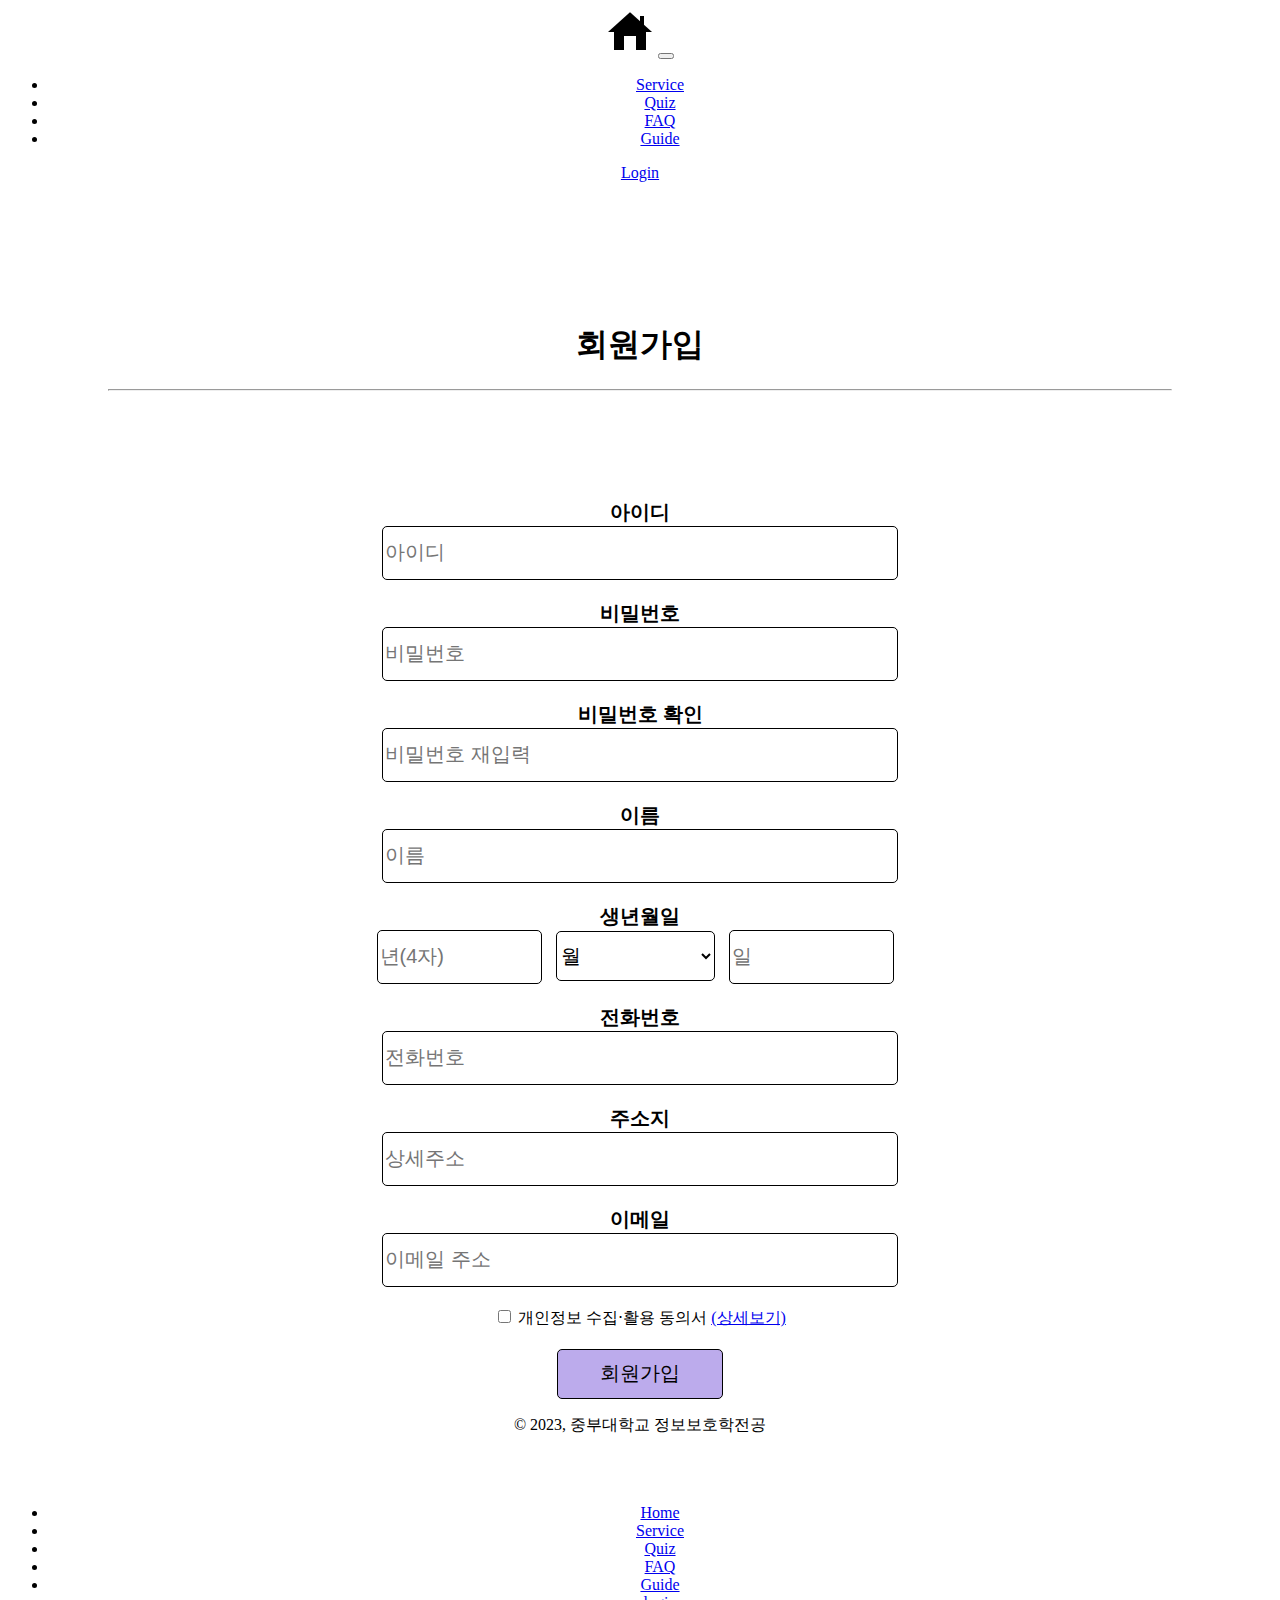
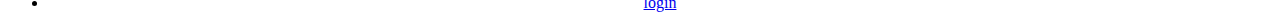
<file: signup.html>
<!DOCTYPE html>
<html lang="en">
<head>
    <meta charset="UTF-8">
    <meta http-equiv="X-UA-Compatible" content="IE=edge">
    <meta name="viewport" content="width=device-width, initial-scale=1.0">
    <title>Document</title>
    <!--부트스트랩 cdn-->
    <link href="https://cdn.jsdelivr.net/npm/bootstrap@5.2.3/dist/css/bootstrap.min.css" rel="stylesheet" integrity="sha384-rbsA2VBKQhggwzxH7pPCaAqO46MgnOM80zW1RWuH61DGLwZJEdK2Kadq2F9CUG65" crossorigin="anonymous">
    <!--css 스타일 추가-->
    <link rel="stylesheet" href="css/signup.css">
        <!--java script 추가-->
        <script src="signup.js"></script>
</head>
<body>
    
  <main>
    <nav class="navbar navbar-expand navbar-dark bg-dark" aria-label="Second navbar example">
        <div class="container-fluid">
          <a class="navbar-brand" href="index.html">
            <img src="image/homebic.png"></a>
          <button class="navbar-toggler" type="button" data-bs-toggle="collapse" data-bs-target="#navbarsExample02" aria-controls="navbarsExample02" aria-expanded="false" aria-label="Toggle navigation">
            <span class="navbar-toggler-icon"></span>
          </button>
    
          <div class="collapse navbar-collapse" id="navbarsExample02">
            <ul class="navbar-nav me-auto">

              <li class="nav-item">
                <a class="nav-link active" aria-current="page" href="degauss.html">Service</a>
              </li>
              <li class="nav-item">
                <a class="nav-link active" aria-current="page" href="quiz.html">Quiz</a>
              </li>
              <li class="nav-item">
                <a class="nav-link active" aria-current="page" href="FAQ/index.html">FAQ</a>
              </li>
              <li class="nav-item">
                <a class="nav-link active" aria-current="page" href="guide.html">Guide</a>
              </li>
            </ul>
            <a class="btn btn-primary" href="log.html" role="button">Login</a>
          </div>
        </div>
      </nav>  
      <form> <!--action칸에는 폼을 전송할 서버쪽 스크립트파일 지정-->
        <div style="padding:100px;"> 
          <header>

            <div style="padding:10px;"> 
      
            </div>
      
            <div class="signup">
                <h1 text-align="center">회원가입</h1><hr>
              </div>
            </div>
          </header><div>
            <b class="information">아이디</b><br>
          </div>
            <div>
            <input class="text" type="text" id="id" name="id" placeholder="아이디">
            <div id="idError" class="error"></div>
          </div>
        <div>
          <b class="information">비밀번호</b><br>
          <input class="text" type="password" id="password" name="password" placeholder="비밀번호">
          <div id="passwordError" class="error"></div>
      </div>
      <div>
        <b class="information">비밀번호 확인</b><br>
      <input class="text" type="password" id="passwordCheck" name="passwordCheck" placeholder="비밀번호 재입력">
      <div id="passwordCheckError" class="error"></div>
  </div>
  <div>
    <b class="information">이름</b><br>
    <input class="text" type="text" id="name" name="name" placeholder="이름">
    <div id="nameError" class="error"></div>
  </div>
    <div>
      <b class="information">생년월일</b><br>
      <div class="birth">
        <span class="birth_y">
          <input class="text_birth" type="text" id="yy" name="yy" placeholder="년(4자)" maxlength="4">
          <div id="birth_yError" class="error_b"></div>
        </span>
        <span class="birth_m">
          <select class="text_birth" type="text" id="mm" name="mm" placeholder="월">
            <option value="">월</option>
            <option value="01">1</option>
            <option value="02">2</option>
            <option value="03">3</option>
            <option value="04">4</option>
            <option value="05">5</option>
            <option value="06">6</option>
            <option value="07">7</option>
            <option value="08">8</option>
            <option value="09">9</option>
            <option value="10">10</option>
            <option value="11">11</option>
            <option value="12">12</option>
          </select>
          <div id="birth_mError" class="error_b"></div>
        </span>
        <span class="birth_y">
          <input class="text_birth" type="text" id="dd" name="dd" placeholder="일" maxlength="2">
          <div id="birth_dError" class="error_b"></div>
        </span>
      </div>
    </div>
  <div>
    <b class="information">전화번호</b><br>
    <input class="text" type="text" id="telephone" name="telephone" placeholder="전화번호">
    <div id="telephoneError" class="error"></div>
  </div>
  <div>
    <b class="information">주소지</b><br>
    <input class="text" type="text" id="adress" name="adress" placeholder="상세주소">
    <div id="adressError" class="error"></div>
  </div>
  <div>
    <b class="information">이메일</b><br>
    <input class="text" type="email" id="email" name="email" placeholder="이메일 주소">
    <div id="emailError" class="error"></div>
  </div> 
    <div>
  <input id="agree" type="checkbox"> 개인정보 수집⋅활용 동의서 <a href="ok.html">(상세보기)</a>
  <div id="agreeError" class="error"></div>
</div>
<div>
        <button type="submit" class="signUp" name="회원가입" onclick= 'signUp()'>회원가입</button>
</div>
</form>
<div class="container">
  <footer class="d-flex flex-wrap justify-content-between align-items-center py-3 my-4 border-top">
    <p class="col-md-4 mb-0 text-muted">&copy; 2023, 중부대학교 정보보호학전공</p>

    <a href="/" class="col-md-4 d-flex align-items-center justify-content-center mb-3 mb-md-0 me-md-auto link-dark text-decoration-none">
      <svg class="bi me-2" width="40" height="32"><use xlink:href="#bootstrap"/></svg>
    </a>

    <ul class="nav col-md-4 justify-content-end">
      <li class="nav-item"><a href="index.html" class="nav-link px-2 text-muted">Home</a></li>
      <li class="nav-item"><a href="degauss.html" class="nav-link px-2 text-muted">Service</a></li>
      <li class="nav-item"><a href="quiz.html" class="nav-link px-2 text-muted">Quiz</a></li>
      <li class="nav-item"><a href="FAQ/index.html" class="nav-link px-2 text-muted">FAQ</a></li>
      <li class="nav-item"><a href="guide.html" class="nav-link px-2 text-muted">Guide</a></li>
      <li class="nav-item"><a href="log.html" class="nav-link px-2 text-muted">login</a></li>
    </ul>
  </footer>
</div>

</body>
</html>
</file>
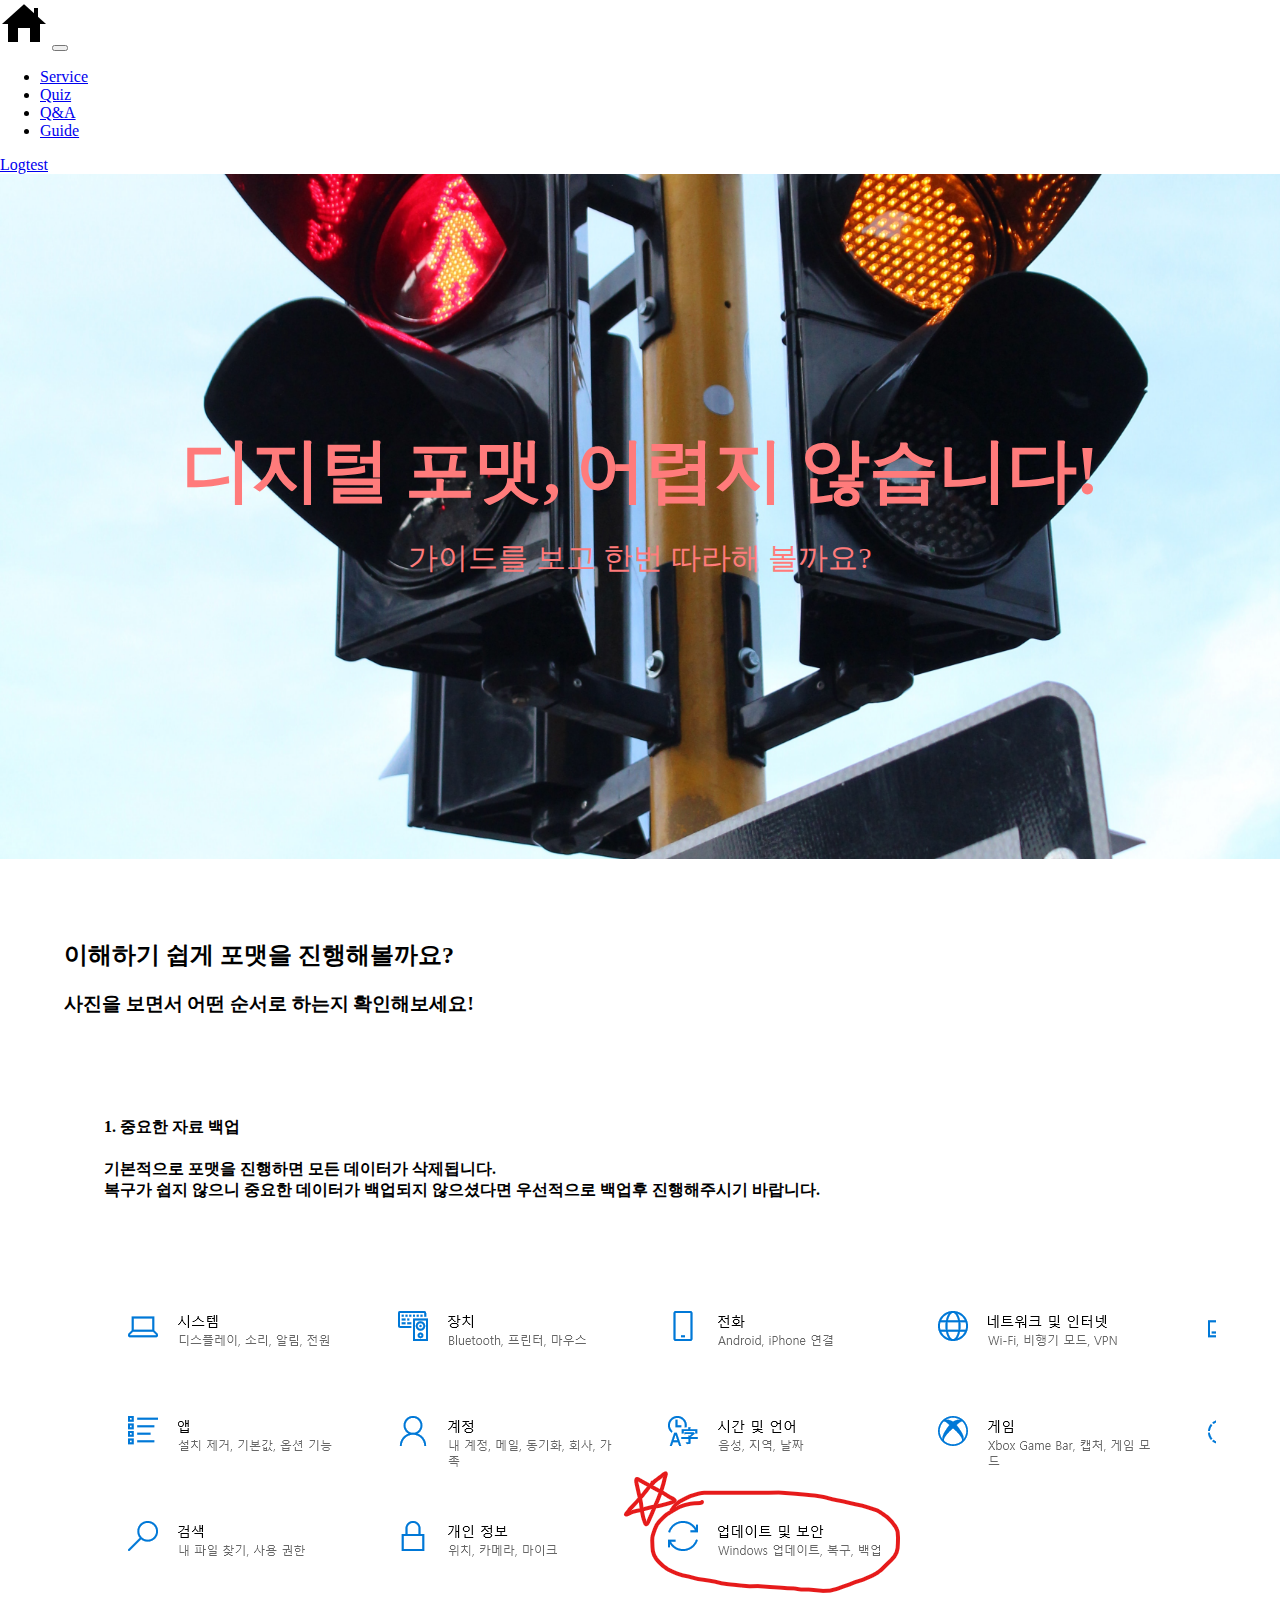
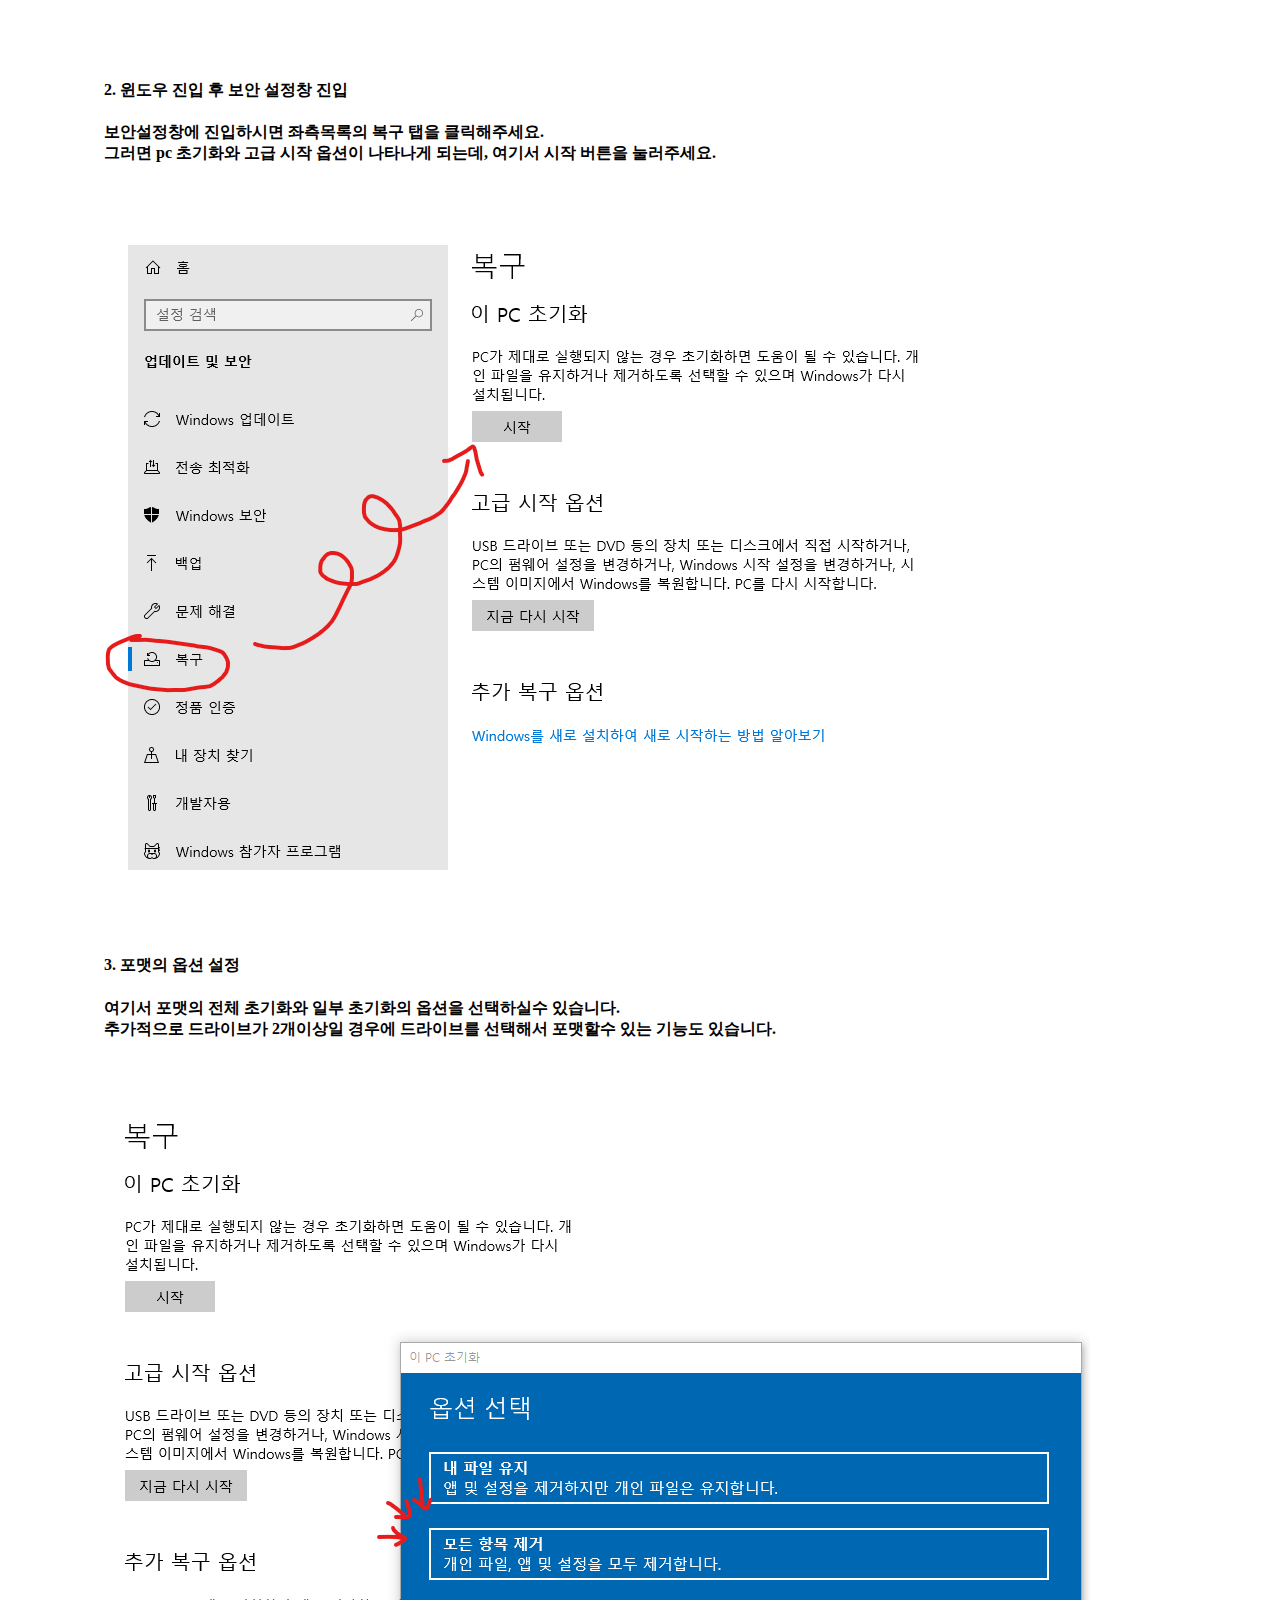
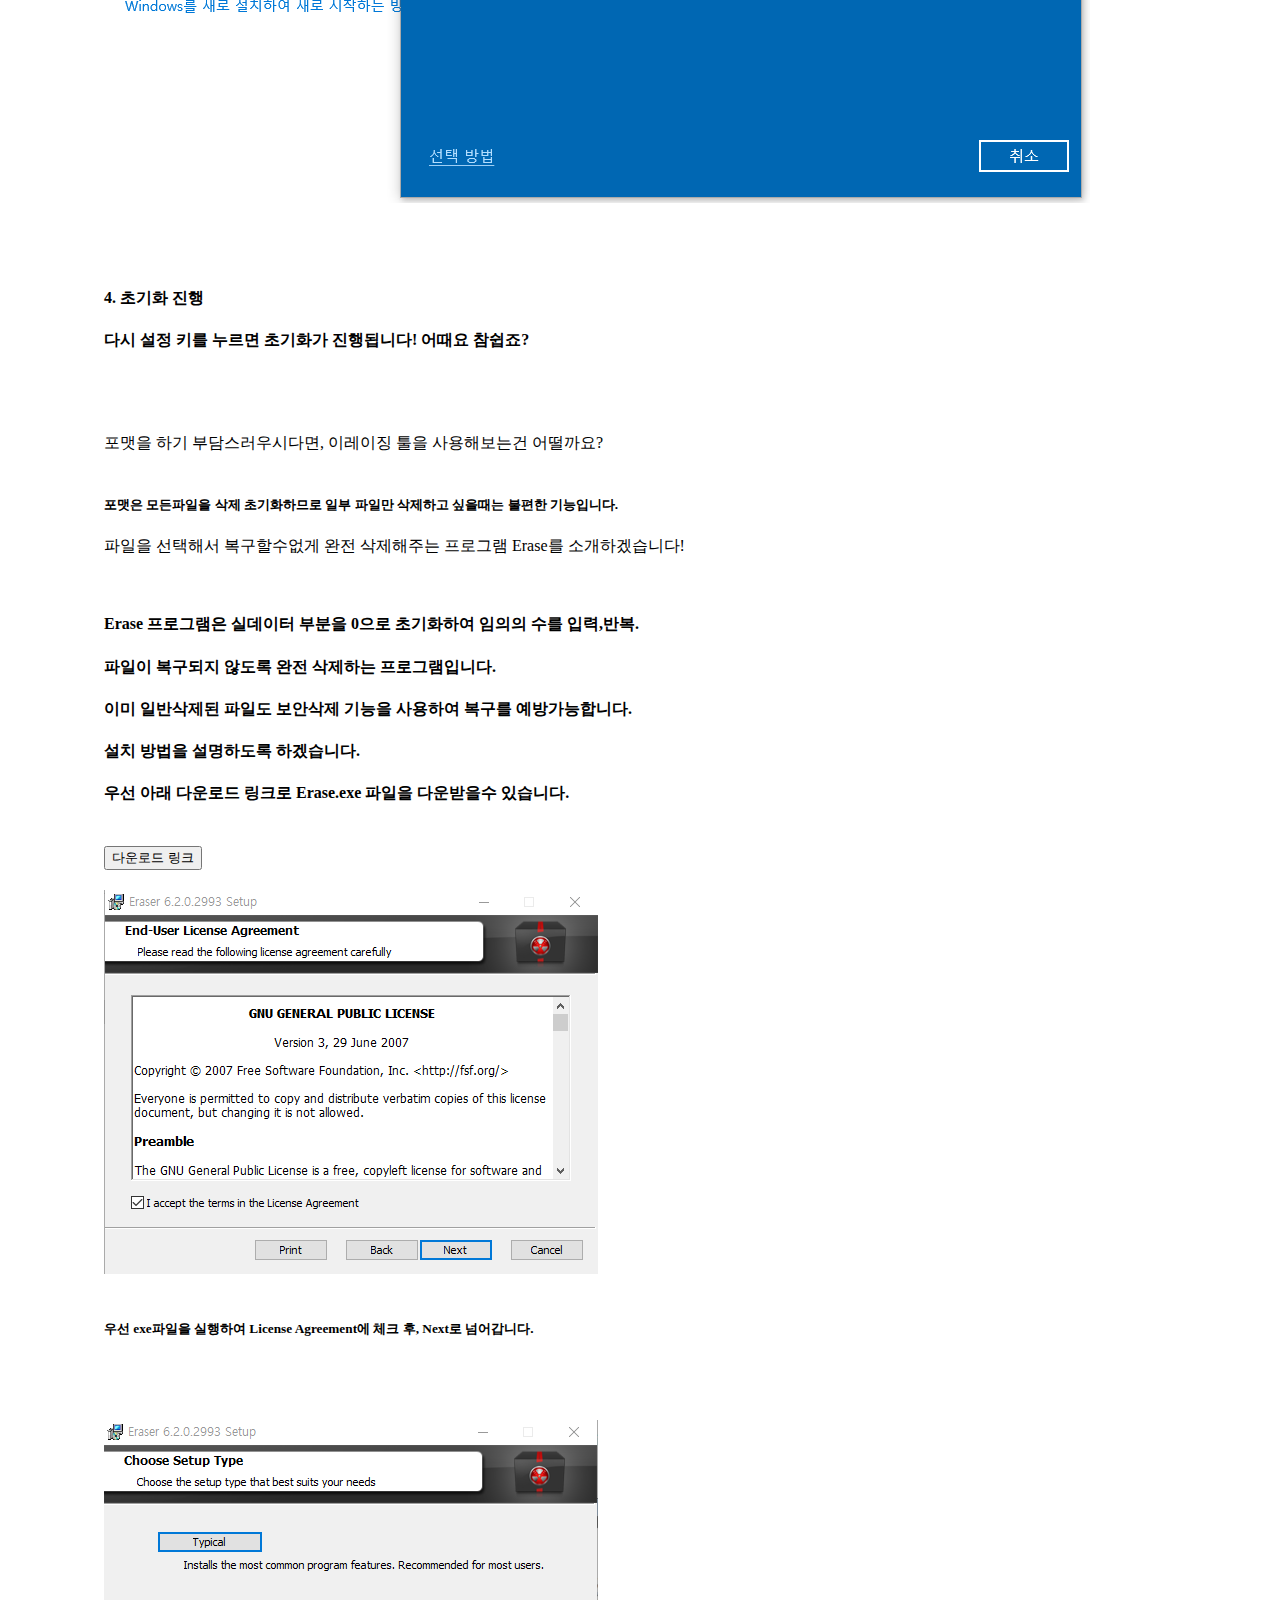
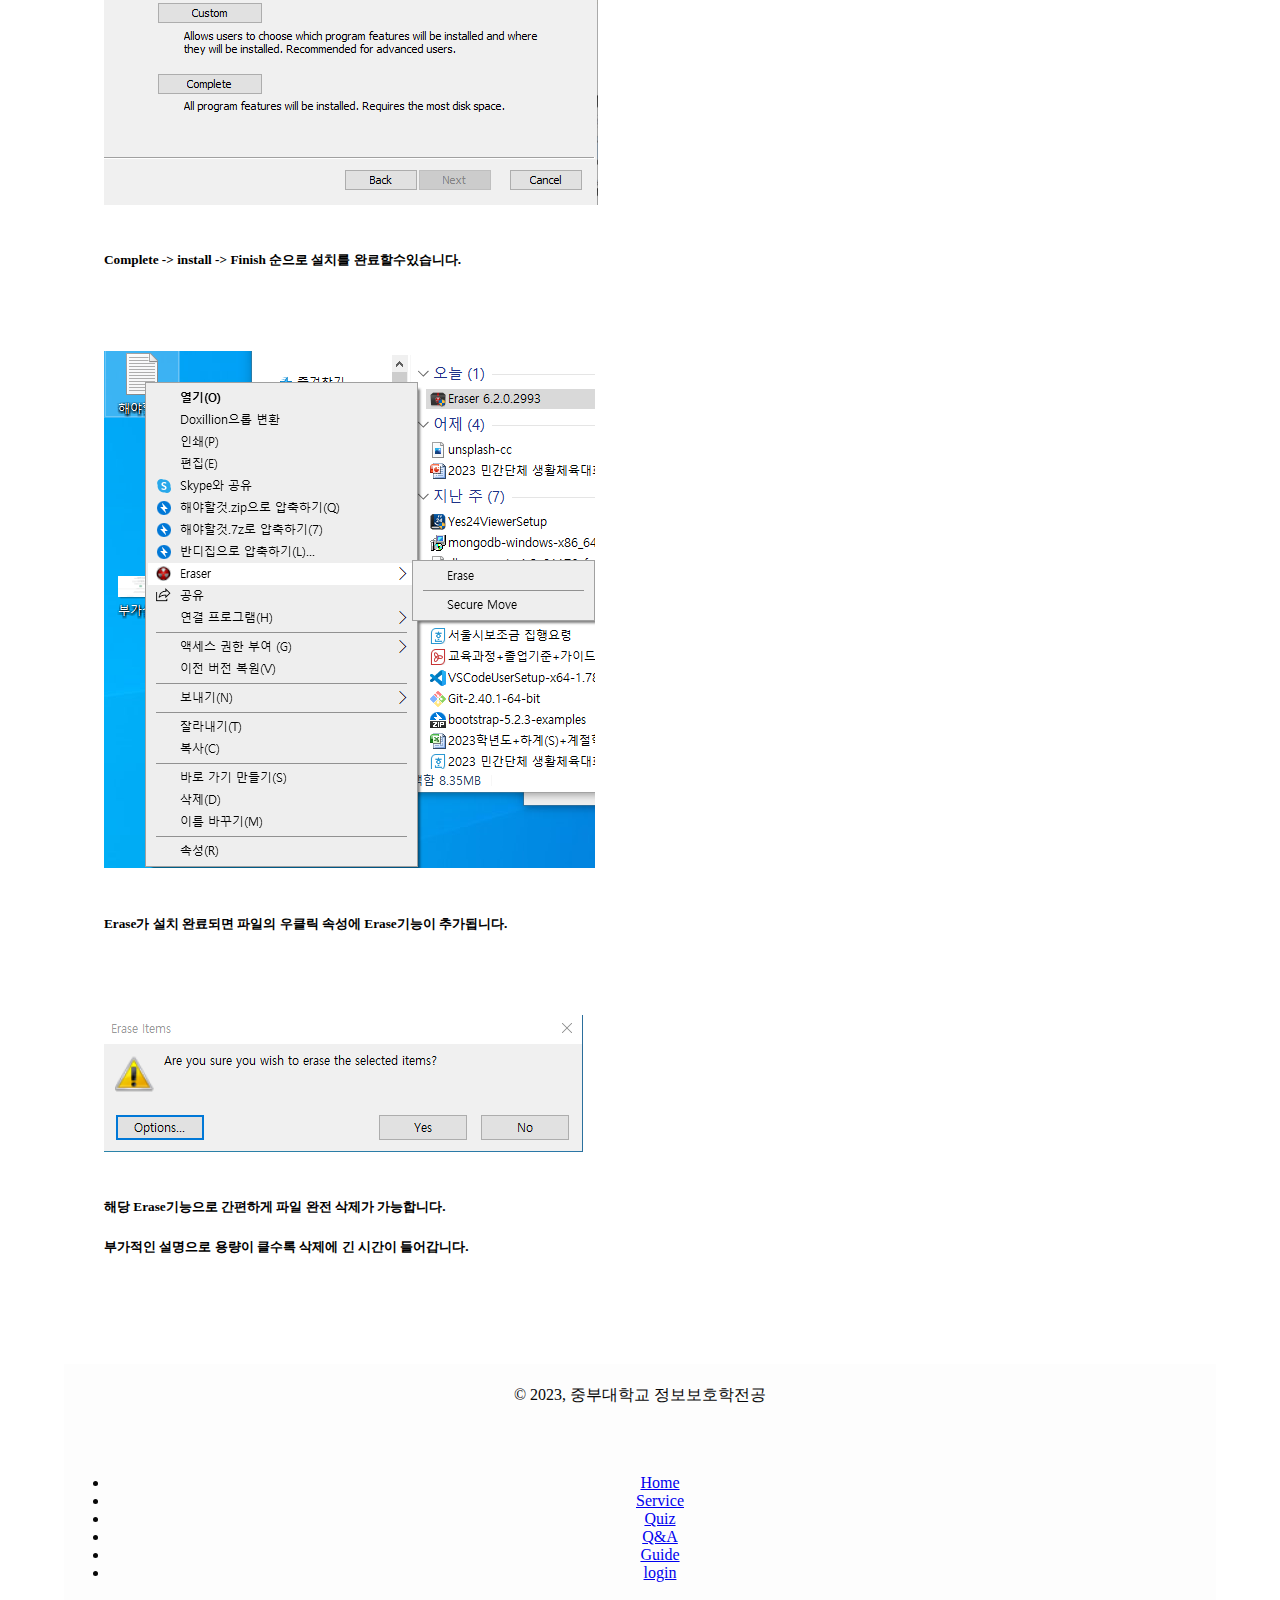
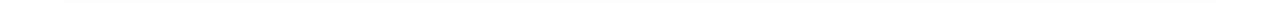
<file: test3.html>
<!DOCTYPE html>
<html lang="en">
<head>
    <meta charset="UTF-8">
    <meta http-equiv="X-UA-Compatible" content="IE=edge">
    <meta name="viewport" content="width=device-width, initial-scale=1.0">
    <title>Document</title>
    <!--부트스트랩 cdn-->
    <link href="https://cdn.jsdelivr.net/npm/bootstrap@5.2.3/dist/css/bootstrap.min.css" rel="stylesheet" integrity="sha384-rbsA2VBKQhggwzxH7pPCaAqO46MgnOM80zW1RWuH61DGLwZJEdK2Kadq2F9CUG65" crossorigin="anonymous">
    <!--css 스타일 추가-->
    <link rel="stylesheet" href="css/style.css">
</head>
<body>
    
    <main>
        <nav class="navbar navbar-expand navbar-dark bg-dark" aria-label="Second navbar example">
            <div class="container-fluid">
              <a class="navbar-brand" href="index.html">
                <img src="image/homebic.png"></a>
              <button class="navbar-toggler" type="button" data-bs-toggle="collapse" data-bs-target="#navbarsExample02" aria-controls="navbarsExample02" aria-expanded="false" aria-label="Toggle navigation">
                <span class="navbar-toggler-icon"></span>
              </button>
        
              <div class="collapse navbar-collapse" id="navbarsExample02">
                <ul class="navbar-nav me-auto">
    
                  <li class="nav-item">
                    <a class="nav-link active" aria-current="page" href="degauss.html">Service</a>
                  </li>
                  <li class="nav-item">
                    <a class="nav-link active" aria-current="page" href="quiz.html">Quiz</a>
                  </li>
                  <li class="nav-item">
                    <a class="nav-link active" aria-current="page" href="test2.html">Q&A</a>
                  </li>
                  <li class="nav-item">
                    <a class="nav-link active" aria-current="page" href="test3.html">Guide</a>
                  </li>
                </ul>
                <a class="btn btn-primary" href="log.html" role="button">Logtest</a>
              </div>
            </div>
          </nav>  

          <div id="container">
            <div id="idex_top">
              <strong>디지털 포맷, 어렵지 않습니다!</strong>
              <p>가이드를 보고 한번 따라해 볼까요?</p>
          </div>

          <div style="padding:30px;"></div>

          <section class="page-section" id="about">
            <div class="container">
                <div class="text-center">
                    <h2 class="section-heading text-uppercase">이해하기 쉽게 포맷을 진행해볼까요?</h2>
                    <h3 class="section-subheading text-muted">사진을 보면서 어떤 순서로 하는지 확인해보세요!</h3>
                </div>
    
                <ul class="timeline">
                    
                      <div style="padding:30px;"></div>
                        
                        <div class="timeline-panel">
                            <div class="timeline-heading">
                                <h4>1. 중요한 자료 백업 </h4>
                                <h4 class="subheading">기본적으로 포맷을 진행하면 모든 데이터가 삭제됩니다. </br>
                                  복구가 쉽지 않으니 중요한 데이터가 백업되지 않으셨다면 우선적으로 백업후 진행해주시기 바랍니다.</h4>
                            </div>
                            
                            <div style="padding:30px;"></div>

                            <img src="image/fomat.png"  alt="...">

                            <div style="padding:30px;"></div>
                        
                        <div class="timeline-panel">
                            <div class="timeline-heading">
                                <h4>2. 윈도우 진입 후 보안 설정창 진입 </h4>
                                <h4 class="subheading">보안설정창에 진입하시면 좌측목록의 복구 탭을 클릭해주세요. </br> 
                                그러면 pc 초기화와 고급 시작 옵션이 나타나게 되는데, 여기서 시작 버튼을 눌러주세요.</h4>
                            </div>
                        </div>
                        
                        <div style="padding:30px;"></div>

                        <img src="image/fomat2.png"  alt="...">

                        <div style="padding:30px;"></div>
                        
                        <div class="timeline-panel">
                            <div class="timeline-heading">
                                <h4>3. 포맷의 옵션 설정 </h4>
                                <h4 class="subheading">여기서 포맷의 전체 초기화와 일부 초기화의 옵션을 선택하실수 있습니다.</br>
                                추가적으로 드라이브가 2개이상일 경우에 드라이브를 선택해서 포맷할수 있는 기능도 있습니다.</h4>
                            </div>
                        </div>
                        
                        <div style="padding:30px;"></div>


                        <img src="image/fomat3.png"  alt="...">

                        <div style="padding:30px;"></div>
                        
                        <div class="timeline-panel">
                            <div class="timeline-heading">
                                <h4>4. 초기화 진행 </h4>
                                <h4 class="subheading">다시 설정 키를 누르면 초기화가 진행됩니다! 어때요 참쉽죠?</h4>
                            </div>
                        </div>
                    
                        <div style="padding:30px;"></div>

                        <div class="card text-center" style="width: 100%">
                          <div class="card-header">포맷을 하기 부담스러우시다면, 이레이징 툴을 사용해보는건 어떨까요?</div>
                          <div style="padding:10px;"></div>
                          <div class="card-body">
                            <h5 class="card-title">포맷은 모든파일을 삭제 초기화하므로 일부 파일만 삭제하고 싶을때는 불편한 기능입니다.</h5>
                            <p class="card-text">파일을 선택해서 복구할수없게 완전 삭제해주는 프로그램 Erase를 소개하겠습니다!</p>
                          </div>

                        <div style="padding:10px;"></div>

                        <div>
                              <h4>Erase 프로그램은 실데이터 부분을 0으로 초기화하여 임의의 수를 입력,반복.</h4>
                              <h4>파일이 복구되지 않도록 완전 삭제하는 프로그램입니다.</h4>
                              <h4>이미 일반삭제된 파일도 보안삭제 기능을 사용하여 복구를 예방가능합니다.</h4>
                              <h4>설치 방법을 설명하도록 하겠습니다.</h4>
                              <h4>우선 아래 다운로드 링크로 Erase.exe 파일을 다운받을수 있습니다.</h4>
                      </div>
                      <div style="padding:10px;"></div>
                      <div>
                      <button type="button" class="btn btn-success" onclick="window.location.href='https:/sourceforge.net/projects/eraser/files/Eraser%206/6.2/Eraser%206.2.0.2993.exe/download'">다운로드 링크</button>
                        </div>
                        <div style="padding:10px;"></div>
                        
                        <div>
                          <img src="image/erase1.png" alt="...">
                          <div style="padding:10px;"></div>
                          <h5>우선 exe파일을 실행하여 License Agreement에 체크 후, Next로 넘어갑니다.</h5>
                        </div>
                        <div style="padding:30px;"></div>
                        <div>
                          <img src="image/erase2.png" alt="...">
                          <div style="padding:10px;"></div>
                          <h5>Complete -> install -> Finish 순으로 설치를 완료할수있습니다. </h5>
                        </div>
                        <div style="padding:30px;"></div>
                        <div>
                          <img src="image/erase3.png" alt="...">
                          <div style="padding:10px;"></div>
                          <h5>Erase가 설치 완료되면 파일의 우클릭 속성에 Erase기능이 추가됩니다.</h5>
                        </div>
                        <div style="padding:30px;"></div>
                        <div>
                          <img src="image/earse4.png" alt="...">
                          <div style="padding:10px;"></div>
                          <h5>해당 Erase기능으로 간편하게 파일 완전 삭제가 가능합니다.</h5>
                          <h5>부가적인 설명으로 용량이 클수록 삭제에 긴 시간이 들어갑니다.</h5>
                        </div>
                        <div style="padding:30px;"></div>
                    </ul>
                </div>
            </section>

          <div class="container">
            <footer class="d-flex flex-wrap justify-content-between align-items-center py-3 my-4 border-top">
              <p class="col-md-4 mb-0 text-muted">&copy; 2023, 중부대학교 정보보호학전공</p>
          
              <a href="/" class="col-md-4 d-flex align-items-center justify-content-center mb-3 mb-md-0 me-md-auto link-dark text-decoration-none">
                <svg class="bi me-2" width="40" height="32"><use xlink:href="#bootstrap"/></svg>
              </a>
          
              <ul class="nav col-md-4 justify-content-end">
                <li class="nav-item"><a href="index.html" class="nav-link px-2 text-muted">Home</a></li>
            <li class="nav-item"><a href="degauss.html" class="nav-link px-2 text-muted">Service</a></li>
            <li class="nav-item"><a href="quiz.html" class="nav-link px-2 text-muted">Quiz</a></li>
            <li class="nav-item"><a href="test2.html" class="nav-link px-2 text-muted">Q&A</a></li>
            <li class="nav-item"><a href="test3.html" class="nav-link px-2 text-muted">Guide</a></li>
            <li class="nav-item"><a href="log.html" class="nav-link px-2 text-muted">login</a></li>
              </ul>
            </footer>
          </div>

</body>
</html>
</file>
<file: FAQ/style.css>
@import url('https://fonts.googleapis.com/css?family=Muli&display=swap');

* {
  box-sizing: border-box;
}

body {
  font-family: 'Muli', sans-serif;
  background-color: #ffffff;
}

h1 {
  margin: 50px 0 30px;
  text-align: center;
}

.faq-container {
  max-width: 600px;
  margin: 0 auto;
}

.faq {
  background-color: transparent;
  border: 1px solid #000000;
  border-radius: 10px;
  margin: 20px 0;
  padding: 30px;
  position: relative;
  overflow: hidden;
  transition: 0.3s ease;
}

.faq.active {
  background-color: #fff;
  box-shadow: 0 3px 6px rgba(0, 0, 0, 0.1), 0 3px 6px rgba(0, 0, 0, 0.1);
}

.faq-title {
  margin: 0 35px 0 0;
}

.faq-text {
  display: none;
  margin: 30px 0 0;
}

.faq.active .faq-text {
  display: block;
}

.faq-toggle {
  background-color: transparent;
  border: 0;
  border-radius: 50%;
  cursor: pointer;
  display: flex;
  align-items: center;
  justify-content: center;
  font-size: 16px;
  padding: 0;
  position: absolute;
  top: 30px;
  right: 30px;
  height: 30px;
  width: 30px;
}

.faq-toggle:focus {
  outline: 0;
}

.faq-toggle .fa-times {
  display: none;
}

.faq.active .faq-toggle .fa-times {
  color: #fff;
  display: block;
}

.faq.active .faq-toggle .fa-chevron-down {
  display: none;
}

.faq.active .faq-toggle {
  background-color: #000000;
}

footer {
    position: fixed;
    bottom: 0;
    width: 100%;
    background-color: #f0f0f0;
    text-align: center;
    padding: 10px;
}
</file>
<file: css/style.css>
body {
  font: Arial, Helvetica, sans-serif;
  padding: 0;
  margin: 0;
  background-color: rgb(255, 255, 255);
}

.container {
  width: 90%;
  margin: auto;
  overflow: hidden;
}

header {
  background-color: #fafafa;
  color: rgb(124, 72, 3);
  padding-top: 10px;
  min-height: 70px;
  border-bottom: rgb(110, 64, 3) 3px solid;
}

header #branding {
  float: left;
}

footer {
  padding: 5px;
  margin-top: 10px;
  color: rgb(7, 7, 7);
  background-color: #fdfdfd;
  text-align: center;
}

.box img {
  width: 1000px;
}

.main {
  text-align: center;
}

/* page banner */

#idx_top {
  width: 100%;
  padding: 250px 0;
  background: url(../image/unsplash-d.jpg) no-repeat 50% 50% / cover;
  text-align: center;
}
#idx_top strong,
#idx_top p {
  color: orange;
}
#idx_top strong {
  font-size: 70px;
  letter-spacing: -1px;
}
#idx_top p {
  margin-top: 20px;
  font-size: 30px;
}

#indx_top {
  width: 100%;
  padding: 250px 0;
  background: url(../image/unsplash-b.jpg) no-repeat 50% 50% / cover;
  text-align: center;
}
#indx_top strong,
#indx_top p {
  color: ghostwhite;
}
#indx_top strong {
  font-size: 70px;
  letter-spacing: -1px;
}
#indx_top p {
  margin-top: 20px;
  font-size: 30px;
}

#idex_top {
  width: 100%;
  padding: 250px 0;
  background: url(../image/unsplash-g.jpg) no-repeat 50% 50% / cover;
  text-align: center;
}
#idex_top strong,
#idex_top p {
  color: rgb(255, 123, 123);
}
#idex_top strong {
  font-size: 70px;
  letter-spacing: -1px;
}
#idex_top p {
  margin-top: 20px;
  font-size: 30px;
}
</file>
<file: css/ok.css>
body {
  font-family: Arial, sans-serif;
  background-color: #f5f5f5;
  margin: 0;
  padding: 20px;
}

h1 {
  text-align: center;
  color: #333;
}

form {
  background-color: #fff;
  padding: 20px;
  border-radius: 5px;
  box-shadow: 0 0 10px rgba(0, 0, 0, 0.1);
}

h2 {
  margin-top: 20px;
  color: #333;
}

p {
  margin-bottom: 10px;
  color: #666;
}

ul {
  margin-top: 0;
  margin-bottom: 10px;
  color: #666;
  list-style-type: disc;
  padding-left: 20px;
}

button.collapsible {
  cursor: pointer;
  padding: 10px;
  border: none;
  text-align: left;
  outline: none;
  background-color: #f0f0f0;
  transition: background-color 0.3s;
  width: 100%;
}

div.content {
  padding: 0 10px;
  display: none;
  overflow-y: scroll;
  max-height: 300px; /* 스크롤 가능한 영역의 높이 */
  background-color: #f9f9f9;
  margin-bottom: 10px;
  border-radius: 5px;
}

button.collapsible.active {
  background-color: #ccc;
}
</file>
<file: css/quiz.css>
#quizContainer {
  margin: 20px auto;
  max-width: 400px;
  text-align: center;
  padding: 20px;
  border: 1px solid #ccc;
  border-radius: 5px;
  background-color: #f9f9f9;
}

#quizQuestion {
  font-size: 18px;
  margin-bottom: 10px;
}

#userAnswer {
  width: 100%;
  padding: 10px;
  margin-bottom: 10px;
  border: 1px solid #ccc;
  border-radius: 5px;
}

button {
  padding: 10px 20px;
  background-color: #4caf50;
  color: white;
  border: none;
  border-radius: 5px;
  cursor: pointer;
}

#result {
  margin-top: 10px;
  font-weight: bold;
}

#score {
  margin-top: 10px;
  font-weight: bold;
}

#finalScoreContainer {
  display: none;
  margin-top: 20px;
  padding: 20px;
  border: 1px solid #ccc;
  border-radius: 5px;
  background-color: #f9f9f9;
}

#finalScore {
  font-size: 20px;
  font-weight: bold;
  margin-bottom: 10px;
}

#wrongAnswers {
  font-size: 16px;
}

#wrongAnswers p {
  margin-bottom: 10px;
}

h1 {
  text-align: center;
}

#index_qiz { 
  width: 100%; 
  padding: 250px 0; 
  background: url(../image/unsplash-qq.jpg) no-repeat 50% 50% /cover;
  text-align: center;
}
#index_qiz strong,
#index_qiz p {
  color: rgb(26, 168, 85)
}
#index_qiz strong {
  font-size: 70px;
  letter-spacing: -1px;
}
#index_qiz p {
  margin-top: 20px;
  font-size: 30px;
}
</file>
<file: css/signup.css>
.text {
  font-size: 20px;
  background-color: white;
  border: 1px solid black;
  border-radius: 5px;
  height: 50px;
  width: 510px;
}

.text_birth {
  font-size: 20px;
  background-color: white;
  border: 1px solid black;
  border-radius: 5px;
  height: 50px;
  width: 159px;
}

.signUp {
  font-size: 20px;
  background-color: rgb(188, 171, 236);
  border: 1px solid black;
  border-radius: 5px;
  height: 50px;
  width: 166px;
}

b {
  font-size: 20px;
  text-align: center;
}

div {
  text-align: center;
}

.button {
  text-align: center;
  margin-top: 50px;
  cursor: pointer;
}
.error {
  font-size: 15px;
  height: 20px;
  color: red;
  font-weight: 700;
}
.error_b {
  font-size: 12px;
  height: 20px;
  color: red;
  font-weight: 700;
}

.birth_y,
.birth_m,
.birth_d {
  display: inline-block;
  margin-right: 10px;
}
</file>
